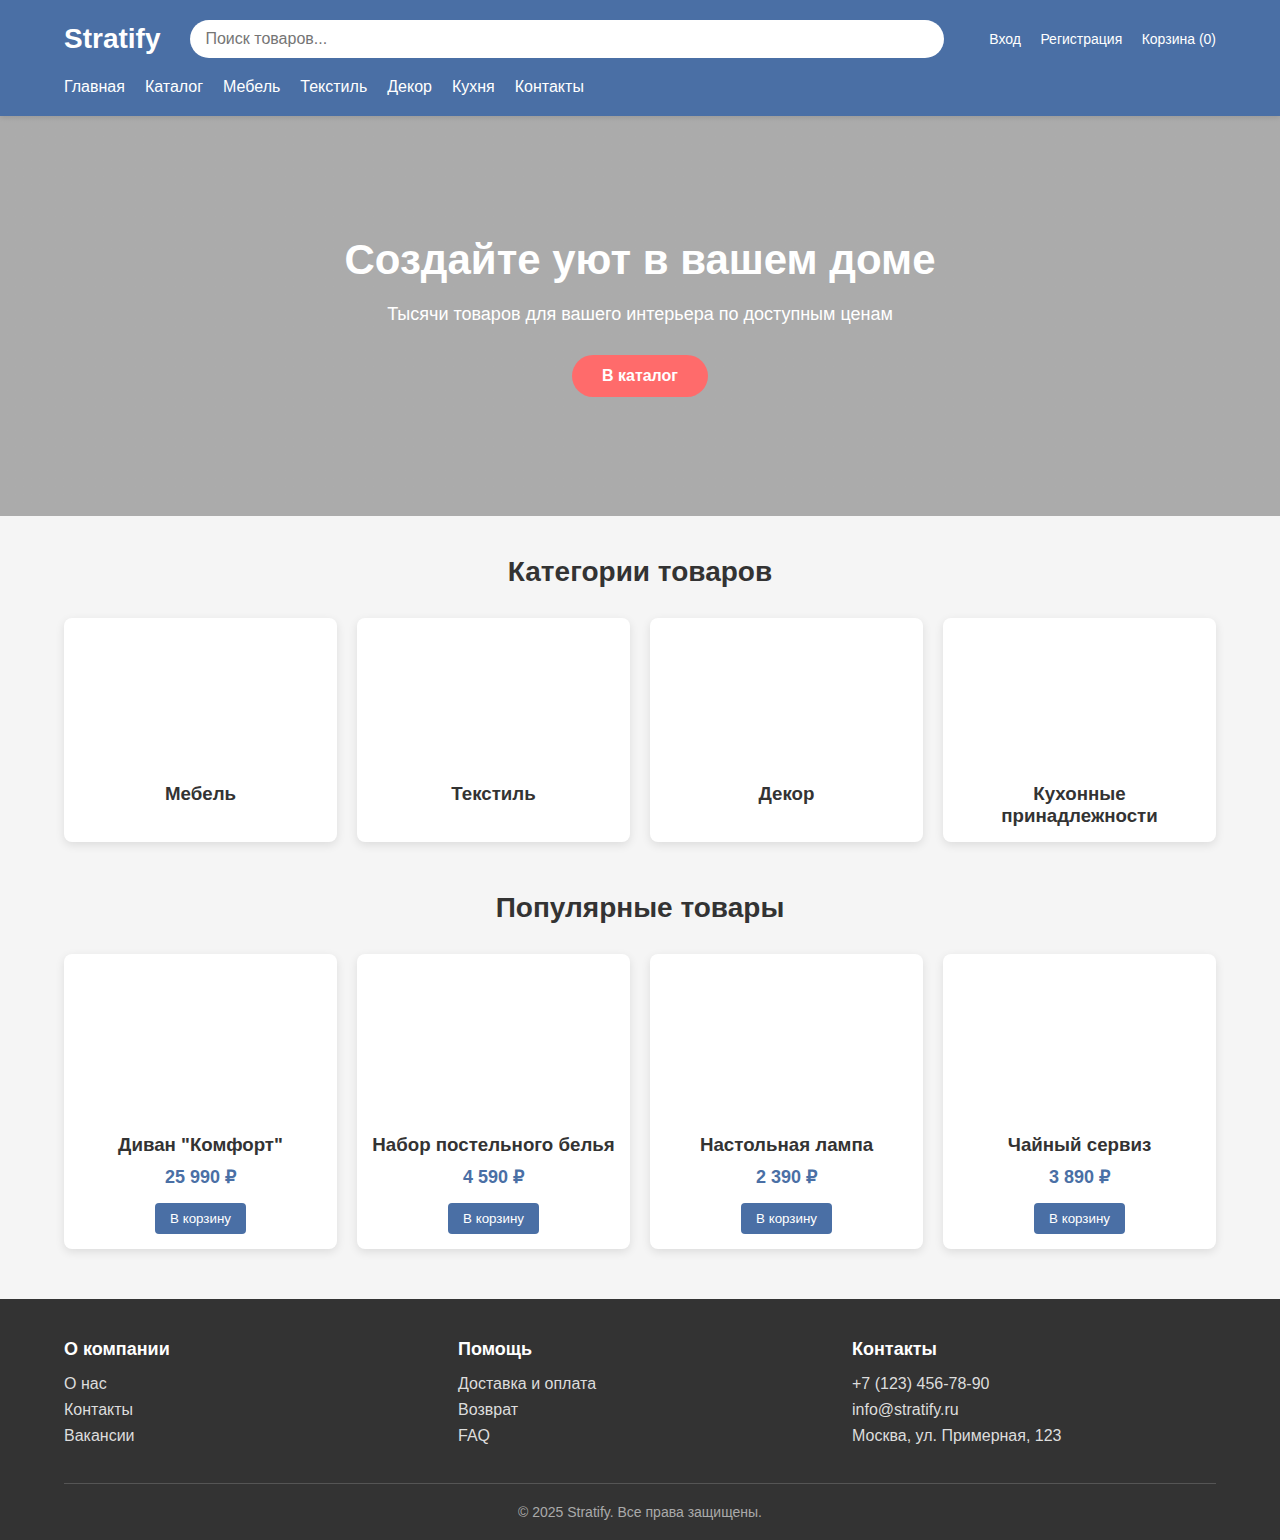
<file: home_storeht/index.html>
<!DOCTYPE html>
<html lang="ru">
<head>
    <meta charset="UTF-8">
    <meta name="viewport" content="width=device-width, initial-scale=1.0">
    <title>Stratify</title>
    <link rel="stylesheet" href="styles.css">
</head>
<body>
    <header>
        <div class="container">
            <div class="header-top">
                <div class="logo">Stratify</div>
                <div class="search">
                    <input type="text" placeholder="Поиск товаров...">
                </div>
                <div class="user-actions">
                    <a href="login.html">Вход</a>
                    <a href="register.html">Регистрация</a>
                    <a href="cart.html">Корзина (0)</a>
                </div>
            </div>
            <nav>
                <ul>
                    <li><a href="index.html" class="nav">Главная</a></li>
                    <li><a href="catalog.html" class="nav">Каталог</a></li>
                    <li><a href="furniture.html " class="nav">Мебель</a></li>
                    <li><a href="textile.html" class="nav">Текстиль</a></li>
                    <li><a href="decor.html" class="nav">Декор</a></li>
                    <li><a href="kitchen.html" class="nav">Кухня</a></li>
                    <li><a href="contacts.html" class="nav">Контакты</a></li>
                </ul>
            </nav>
        </div>
    </header>

    <section class="hero">
        <div class="hero-content">
            <h1>Создайте уют в вашем доме</h1>
            <p>Тысячи товаров для вашего интерьера по доступным ценам</p>
            <a href="#" class="btn">В каталог</a>
        </div>
    </section>

    <div class="container">
        <section class="categories">
            <h2 class="section-title">Категории товаров</h2>
            <div class="category-grid">
                <div class="category-card">
                    <div class="category-img" style="background-image: url('https://via.placeholder.com/300x200');"></div>
                    <h3>Мебель</h3>
                </div>
                <div class="category-card">
                    <div class="category-img" style="background-image: url('https://via.placeholder.com/300x200');"></div>
                    <h3>Текстиль</h3>
                </div>
                <div class="category-card">
                    <div class="category-img" style="background-image: url('https://via.placeholder.com/300x200');"></div>
                    <h3>Декор</h3>
                </div>
                <div class="category-card">
                    <div class="category-img" style="background-image: url('https://via.placeholder.com/300x200');"></div>
                    <h3>Кухонные принадлежности</h3>
                </div>
            </div>
        </section>

        <section class="popular">
            <h2 class="section-title">Популярные товары</h2>
            <div class="product-grid">
                <div class="product-card">
                    <div class="product-img" style="background-image: url('https://via.placeholder.com/250x250');"></div>
                    <h3>Диван "Комфорт"</h3>
                    <p class="price">25 990 ₽</p>
                    <button class="add-to-cart">В корзину</button>
                </div>
                <div class="product-card">
                    <div class="product-img" style="background-image: url('https://via.placeholder.com/250x250');"></div>
                    <h3>Набор постельного белья</h3>
                    <p class="price">4 590 ₽</p>
                    <button class="add-to-cart">В корзину</button>
                </div>
                <div class="product-card">
                    <div class="product-img" style="background-image: url('https://via.placeholder.com/250x250');"></div>
                    <h3>Настольная лампа</h3>
                    <p class="price">2 390 ₽</p>
                    <button class="add-to-cart">В корзину</button>
                </div>
                <div class="product-card">
                    <div class="product-img" style="background-image: url('https://via.placeholder.com/250x250');"></div>
                    <h3>Чайный сервиз</h3>
                    <p class="price">3 890 ₽</p>
                    <button class="add-to-cart">В корзину</button>
                </div>
            </div>
        </section>
    </div>

    <footer>
        <div class="container">
            <div class="footer-content">
                <div class="footer-section">
                    <h4>О компании</h4>
                    <ul>
                        <li><a href="#">О нас</a></li>
                        <li><a href="#">Контакты</a></li>
                        <li><a href="#">Вакансии</a></li>
                    </ul>
                </div>
                <div class="footer-section">
                    <h4>Помощь</h4>
                    <ul>
                        <li><a href="#">Доставка и оплата</a></li>
                        <li><a href="#">Возврат</a></li>
                        <li><a href="#">FAQ</a></li>
                    </ul>
                </div>
                <div class="footer-section">
                    <h4>Контакты</h4>
                    <p>+7 (123) 456-78-90</p>
                    <p>info@stratify.ru</p>
                    <p>Москва, ул. Примерная, 123</p>
                </div>
            </div>
            <div class="copyright">
                <p>&copy; 2025 Stratify. Все права защищены.</p>
            </div>
        </div>
    </footer>
</body>
</html>
</file>
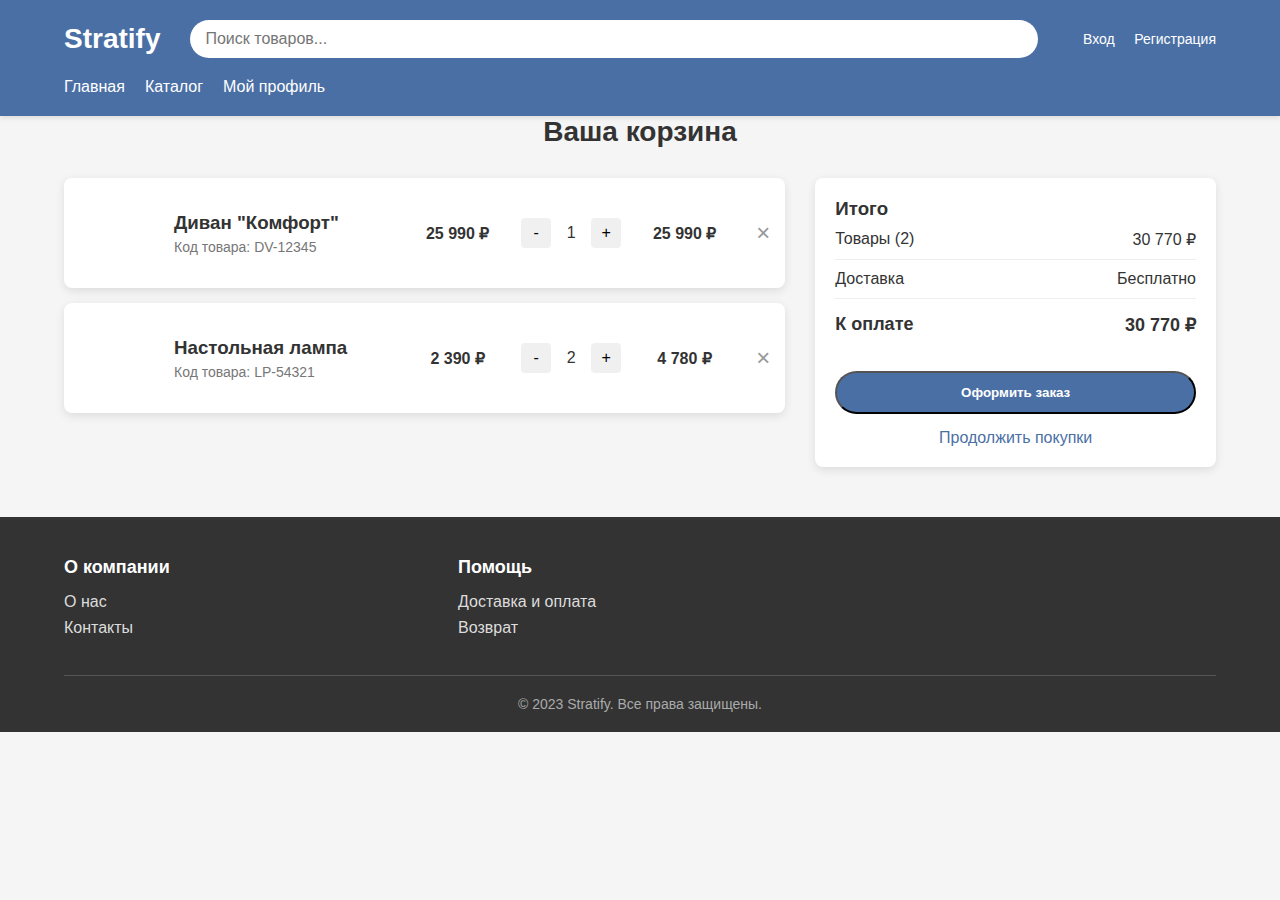
<file: home_storeht/cart.html>
<!DOCTYPE html>
<html lang="ru">
<head>
    <meta charset="UTF-8">
    <meta name="viewport" content="width=device-width, initial-scale=1.0">
    <title>Корзина | Stratify</title>
    <link rel="stylesheet" href="styles.css">
</head>
<body>
    <header>
        <div class="container">
            <div class="header-top">
                <div class="logo">Stratify</div>
                <div class="search">
                    <input type="text" placeholder="Поиск товаров...">
                </div>
                <div class="user-actions">
                    <a href="login.html">Вход</a>
                    <a href="register.html">Регистрация</a>
                </div>
            </div>
            <nav>
                <ul>
                    <li><a href="index.html">Главная</a></li>
                    <li><a href="#">Каталог</a></li>
                    <li><a href="#">Мой профиль</a></li>
                </ul>
            </nav>
        </div>
    </header>

    <main class="container">
        <h1 class="section-title">Ваша корзина</h1>
        
        <div class="cart-container">
            <div class="cart-items">
                <div class="cart-item">
                    <div class="item-img" style="background-image: url('https://via.placeholder.com/100');"></div>
                    <div class="item-info">
                        <h3>Диван "Комфорт"</h3>
                        <p>Код товара: DV-12345</p>
                    </div>
                    <div class="item-price">25 990 ₽</div>
                    <div class="item-quantity">
                        <button class="quantity-btn">-</button>
                        <span>1</span>
                        <button class="quantity-btn">+</button>
                    </div>
                    <div class="item-total">25 990 ₽</div>
                    <button class="item-remove">&times;</button>
                </div>
                
                <div class="cart-item">
                    <div class="item-img" style="background-image: url('https://via.placeholder.com/100');"></div>
                    <div class="item-info">
                        <h3>Настольная лампа</h3>
                        <p>Код товара: LP-54321</p>
                    </div>
                    <div class="item-price">2 390 ₽</div>
                    <div class="item-quantity">
                        <button class="quantity-btn">-</button>
                        <span>2</span>
                        <button class="quantity-btn">+</button>
                    </div>
                    <div class="item-total">4 780 ₽</div>
                    <button class="item-remove">&times;</button>
                </div>
            </div>
            
            <div class="cart-summary">
                <h3>Итого</h3>
                <div class="summary-row">
                    <span>Товары (2)</span>
                    <span>30 770 ₽</span>
                </div>
                <div class="summary-row">
                    <span>Доставка</span>
                    <span>Бесплатно</span>
                </div>
                <div class="summary-total">
                    <span>К оплате</span>
                    <span>30 770 ₽</span>
                </div>
                <button class="btn btn-checkout">Оформить заказ</button>
                <a href="index.html" class="continue-shopping">Продолжить покупки</a>
            </div>
        </div>
    </main>

    <footer>
        <div class="container">
            <div class="footer-content">
                <div class="footer-section">
                    <h4>О компании</h4>
                    <ul>
                        <li><a href="#">О нас</a></li>
                        <li><a href="#">Контакты</a></li>
                    </ul>
                </div>
                <div class="footer-section">
                    <h4>Помощь</h4>
                    <ul>
                        <li><a href="#">Доставка и оплата</a></li>
                        <li><a href="#">Возврат</a></li>
                    </ul>
                </div>
            </div>
            <div class="copyright">
                <p>&copy; 2023 Stratify. Все права защищены.</p>
            </div>
        </div>
    </footer>
</body>
</html>
</file>
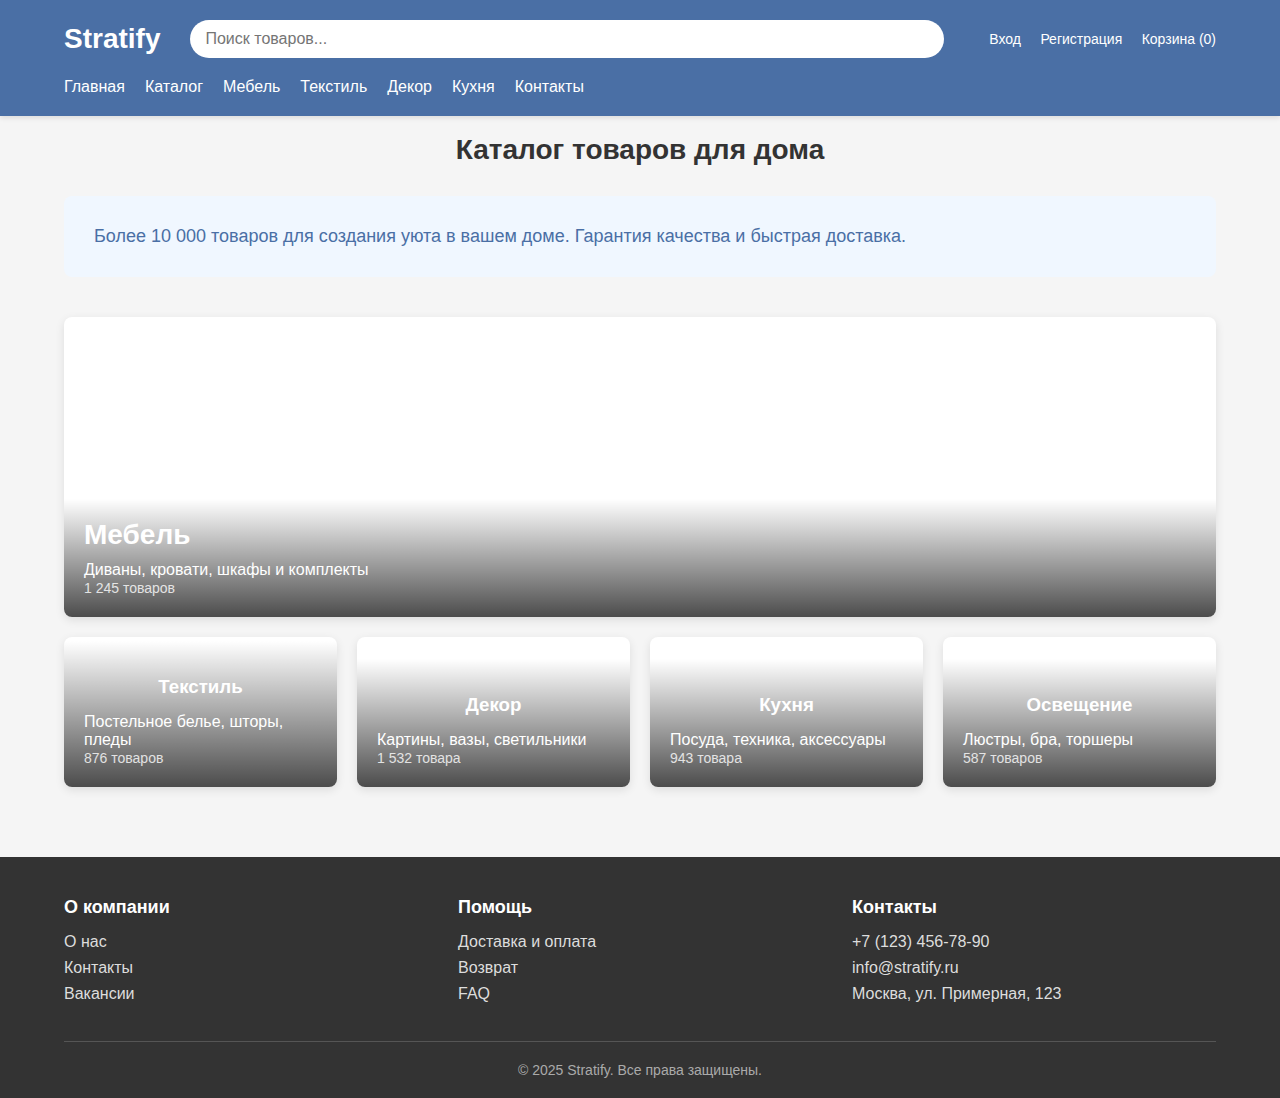
<file: home_storeht/catalog.html>
<!DOCTYPE html>
<html lang="ru">
<head>
    <meta charset="UTF-8">
    <meta name="viewport" content="width=device-width, initial-scale=1.0">
    <title>Каталог товаров для дома | Stratify</title>
    <link rel="stylesheet" href="styles.css">
</head>
<body>
        <header>
            <div class="container">
                <div class="header-top">
                    <div class="logo">Stratify</div>
                    <div class="search">
                        <input type="text" placeholder="Поиск товаров...">
                    </div>
                    <div class="user-actions">
                        <a href="login.html">Вход</a>
                        <a href="register.html">Регистрация</a>
                        <a href="cart.html">Корзина (0)</a>
                    </div>
                </div>
                <nav>
                    <ul>
                        <li><a href="index.html" class="nav">Главная</a></li>
                        <li><a href="catalog.html" class="nav">Каталог</a></li>
                        <li><a href="furniture.html " class="nav">Мебель</a></li>
                        <li><a href="textile.html" class="nav">Текстиль</a></li>
                        <li><a href="decor.html" class="nav">Декор</a></li>
                        <li><a href="kitchen.html" class="nav">Кухня</a></li>
                        <li><a href="contacts.html" class="nav">Контакты</a></li>
                    </ul>
                </nav>
            </div>
        </header>

    <main class="container"><br>
        <h1 class="section-title">Каталог товаров для дома</h1>
        
        <div class="catalog-hero">
            <div class="hero-text">
                <p>Более 10 000 товаров для создания уюта в вашем доме. 
                Гарантия качества и быстрая доставка.</p>
            </div>
        </div>

        <div class="category-showcase">
            <div class="category-card big">
                <a href="furniture.html">
                    <div class="category-content">
                        <h2>Мебель</h2>
                        <p>Диваны, кровати, шкафы и комплекты</p>
                        <span class="product-count">1 245 товаров</span>
                    </div>
                    <div class="category-img" style="background-image: url('https://images.unsplash.com/photo-1555041469-a586c61ea9bc')"></div>
                </a>
            </div>
            
            <div class="category-row">
                <div class="category-card">
                    <a href="textile.html">
                        <div class="category-content">
                            <h3>Текстиль</h3>
                            <p>Постельное белье, шторы, пледы</p>
                            <span class="product-count">876 товаров</span>
                        </div>
                        <div class="category-img" style="background-image: url('https://images.unsplash.com/photo-1616486338812-3dadae4b4ace')"></div>
                    </a>
                </div>
                
                <div class="category-card">
                    <a href="decor.html">
                        <div class="category-content">
                            <h3>Декор</h3>
                            <p>Картины, вазы, светильники</p>
                            <span class="product-count">1 532 товара</span>
                        </div>
                        <div class="category-img" style="background-image: url('https://images.unsplash.com/photo-1600607687920-4e2a09cf159d')"></div>
                    </a>
                </div>
            </div>
            
            <div class="category-row">
                <div class="category-card">
                    <a href="kitchen.html">
                        <div class="category-content">
                            <h3>Кухня</h3>
                            <p>Посуда, техника, аксессуары</p>
                            <span class="product-count">943 товара</span>
                        </div>
                        <div class="category-img" style="background-image: url('https://images.unsplash.com/photo-1600585152220-90363fe7e115')"></div>
                    </a>
                </div>
                
                <div class="category-card">
                    <a href="#">
                        <div class="category-content">
                            <h3>Освещение</h3>
                            <p>Люстры, бра, торшеры</p>
                            <span class="product-count">587 товаров</span>
                        </div>
                        <div class="category-img" style="background-image: url('https://images.unsplash.com/photo-1513519245088-0e12902e5a38')"></div>
                    </a>
                </div>
            </div>
        </div>
        
        <!-- <div class="special-offers">
            <h2 class="section-title">Специальные предложения</h2>
            <div class="product-grid">
                3-4 товара со скидкой -->
            <!-- </div>
        </div>  -->
    </main>

    <footer>
        <div class="container">
            <div class="footer-content">
                <div class="footer-section">
                    <h4>О компании</h4>
                    <ul>
                        <li><a href="#">О нас</a></li>
                        <li><a href="#">Контакты</a></li>
                        <li><a href="#">Вакансии</a></li>
                    </ul>
                </div>
                <div class="footer-section">
                    <h4>Помощь</h4>
                    <ul>
                        <li><a href="#">Доставка и оплата</a></li>
                        <li><a href="#">Возврат</a></li>
                        <li><a href="#">FAQ</a></li>
                    </ul>
                </div>
                <div class="footer-section">
                    <h4>Контакты</h4>
                    <p>+7 (123) 456-78-90</p>
                    <p>info@stratify.ru</p>
                    <p>Москва, ул. Примерная, 123</p>
                </div>
            </div>
            <div class="copyright">
                <p>&copy; 2025 Stratify. Все права защищены.</p>
            </div>
        </div>
    </footer>
</body>
</html>
</file>
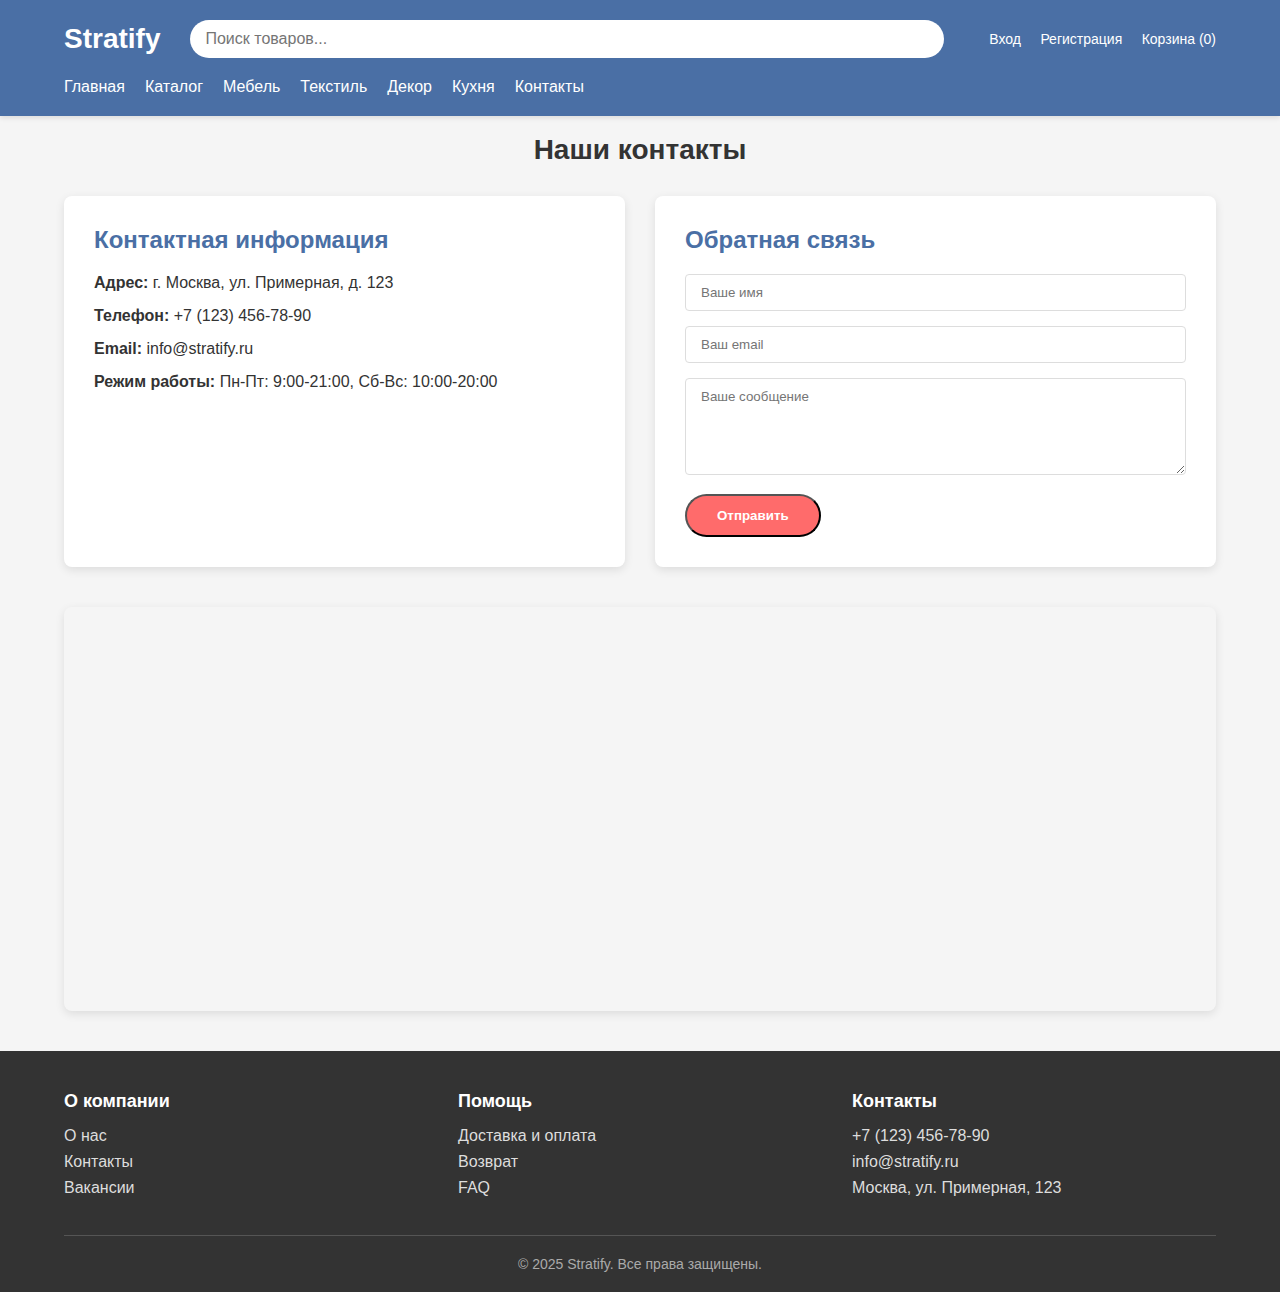
<file: home_storeht/contacts.html>
<!DOCTYPE html>
<html lang="ru">
<head>
    <meta charset="UTF-8">
    <meta name="viewport" content="width=device-width, initial-scale=1.0">
    <title>Контакты | Stratify</title>
    <link rel="stylesheet" href="styles.css">
</head>
<body>
    <header>
        <div class="container">
            <div class="header-top">
                <div class="logo">Stratify</div>
                <div class="search">
                    <input type="text" placeholder="Поиск товаров...">
                </div>
                <div class="user-actions">
                    <a href="login.html">Вход</a>
                    <a href="register.html">Регистрация</a>
                    <a href="cart.html">Корзина (0)</a>
                </div>
            </div>
            <nav>
                <ul>
                    <li><a href="index.html" class="nav">Главная</a></li>
                    <li><a href="catalog.html" class="nav">Каталог</a></li>
                    <li><a href="furniture.html " class="nav">Мебель</a></li>
                    <li><a href="textile.html" class="nav">Текстиль</a></li>
                    <li><a href="decor.html" class="nav">Декор</a></li>
                    <li><a href="kitchen.html" class="nav">Кухня</a></li>
                    <li><a href="contacts.html" class="nav">Контакты</a></li>
                </ul>
            </nav>
        </div>
    </header>

    <main class="container"><br>
        <h1 class="section-title">Наши контакты</h1>
        
        <div class="contacts-container">
            <div class="contact-info">
                <h2>Контактная информация</h2>
                <p><strong>Адрес:</strong> г. Москва, ул. Примерная, д. 123</p>
                <p><strong>Телефон:</strong> +7 (123) 456-78-90</p>
                <p><strong>Email:</strong> info@stratify.ru</p>
                <p><strong>Режим работы:</strong> Пн-Пт: 9:00-21:00, Сб-Вс: 10:00-20:00</p>
            </div>
            
            <div class="contact-form">
                <h2>Обратная связь</h2>
                <form>
                    <div class="form-group">
                        <input type="text" placeholder="Ваше имя" required>
                    </div>
                    <div class="form-group">
                        <input type="email" placeholder="Ваш email" required>
                    </div>
                    <div class="form-group">
                        <textarea placeholder="Ваше сообщение" rows="5" required></textarea>
                    </div>
                    <button type="submit" class="btn">Отправить</button>
                </form>
            </div>
        </div>
        
        <div class="map">
            <iframe src="https://yandex.ru/map-widget/v1/?um=constructor%3A1a2b3c4d5e6f7g8h9i0j&amp;source=constructor" width="100%" height="400" frameborder="0"></iframe>
        </div>
    </main>

    <footer>
        <div class="container">
            <div class="footer-content">
                <div class="footer-section">
                    <h4>О компании</h4>
                    <ul>
                        <li><a href="#">О нас</a></li>
                        <li><a href="#">Контакты</a></li>
                        <li><a href="#">Вакансии</a></li>
                    </ul>
                </div>
                <div class="footer-section">
                    <h4>Помощь</h4>
                    <ul>
                        <li><a href="#">Доставка и оплата</a></li>
                        <li><a href="#">Возврат</a></li>
                        <li><a href="#">FAQ</a></li>
                    </ul>
                </div>
                <div class="footer-section">
                    <h4>Контакты</h4>
                    <p>+7 (123) 456-78-90</p>
                    <p>info@stratify.ru</p>
                    <p>Москва, ул. Примерная, 123</p>
                </div>
            </div>
            <div class="copyright">
                <p>&copy; 2025 Stratify. Все права защищены.</p>
            </div>
        </div>
    </footer>
</body>
</html>
</file>
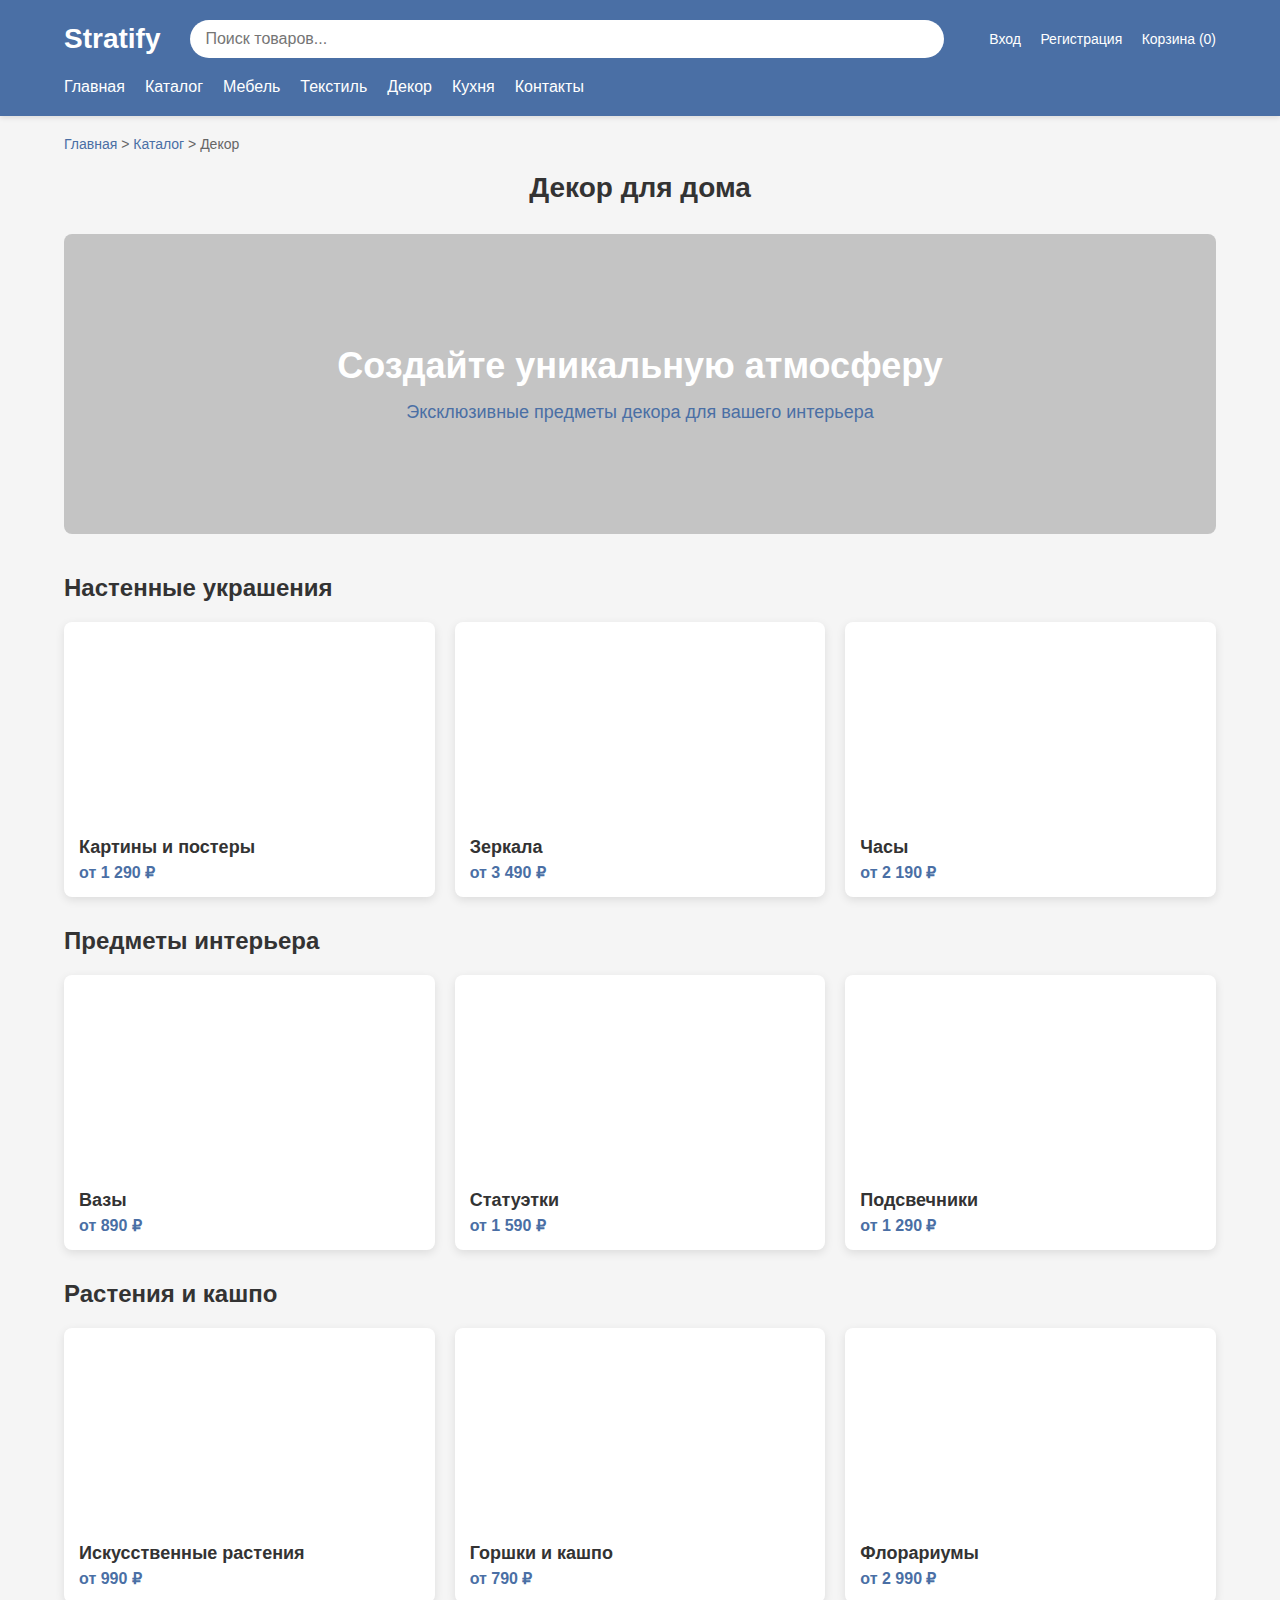
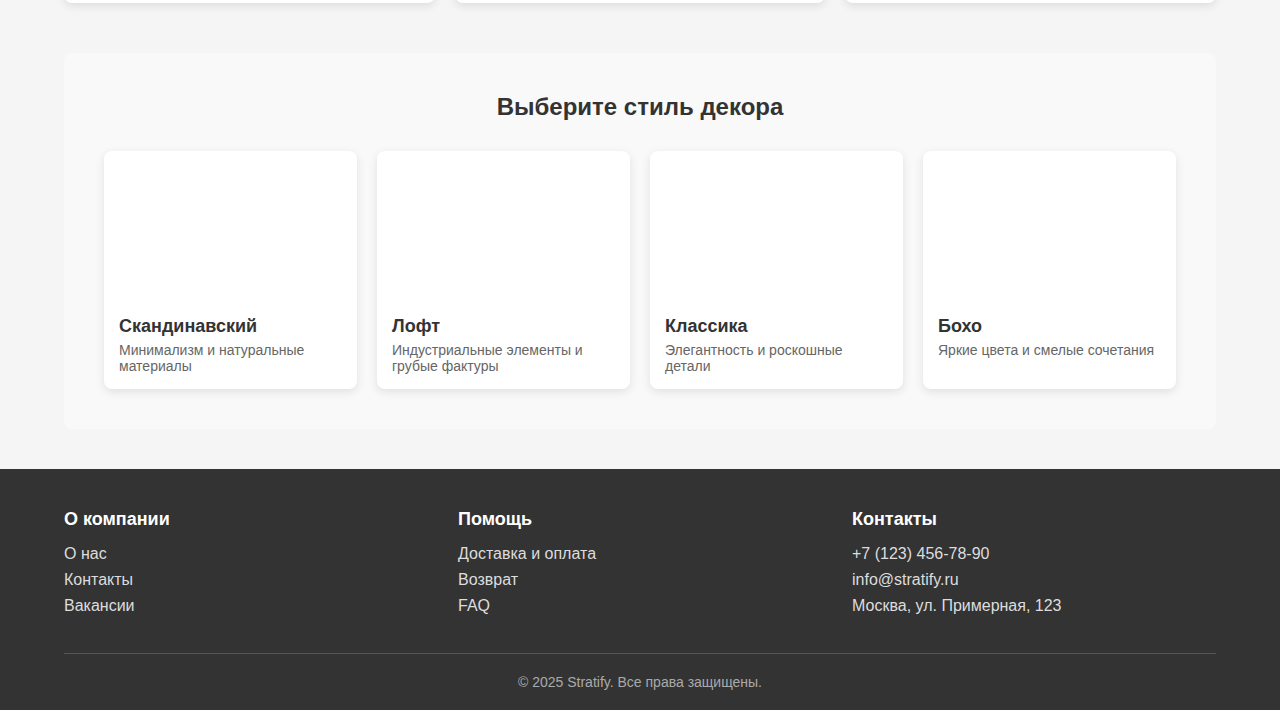
<file: home_storeht/decor.html>
<!DOCTYPE html>
<html lang="ru">
<head>
    <meta charset="UTF-8">
    <meta name="viewport" content="width=device-width, initial-scale=1.0">
    <title>Декор для дома | Stratify</title>
    <link rel="stylesheet" href="styles.css">
</head>
<body>
    <header>
        <div class="container">
            <div class="header-top">
                <div class="logo">Stratify</div>
                <div class="search">
                    <input type="text" placeholder="Поиск товаров...">
                </div>
                <div class="user-actions">
                    <a href="login.html">Вход</a>
                    <a href="register.html">Регистрация</a>
                    <a href="cart.html">Корзина (0)</a>
                </div>
            </div>
            <nav>
                <ul>
                    <li><a href="index.html" class="nav">Главная</a></li>
                    <li><a href="catalog.html" class="nav">Каталог</a></li>
                    <li><a href="furniture.html " class="nav">Мебель</a></li>
                    <li><a href="textile.html" class="nav">Текстиль</a></li>
                    <li><a href="decor.html" class="nav">Декор</a></li>
                    <li><a href="kitchen.html" class="nav">Кухня</a></li>
                    <li><a href="contacts.html" class="nav">Контакты</a></li>
                </ul>
            </nav>
        </div>
    </header>

    <main class="container">
        <div class="breadcrumbs">
            <a href="index.html">Главная</a> > <a href="catalog.html">Каталог</a> > <span>Декор</span>
        </div>
        
        <h1 class="section-title">Декор для дома</h1>
        
        <div class="decor-hero">
            <div class="hero-text">
                <h2>Создайте уникальную атмосферу</h2>
                <p>Эксклюзивные предметы декора для вашего интерьера</p>
            </div>
        </div>
        
        <div class="decor-categories">
            <div class="decor-category">
                <h3>Настенные украшения</h3>
                <div class="decor-items">
                    <div class="decor-item">
                        <div class="item-img"></div>
                        <h4>Картины и постеры</h4>
                        <p>от 1 290 ₽</p>
                    </div>
                    <div class="decor-item">
                        <div class="item-img"></div>
                        <h4>Зеркала</h4>
                        <p>от 3 490 ₽</p>
                    </div>
                    <div class="decor-item">
                        <div class="item-img"></div>
                        <h4>Часы</h4>
                        <p>от 2 190 ₽</p>
                    </div>
                </div>
            </div>
            
            <div class="decor-category">
                <h3>Предметы интерьера</h3>
                <div class="decor-items">
                    <div class="decor-item">
                        <div class="item-img"></div>
                        <h4>Вазы</h4>
                        <p>от 890 ₽</p>
                    </div>
                    <div class="decor-item">
                        <div class="item-img"></div>
                        <h4>Статуэтки</h4>
                        <p>от 1 590 ₽</p>
                    </div>
                    <div class="decor-item">
                        <div class="item-img"></div>
                        <h4>Подсвечники</h4>
                        <p>от 1 290 ₽</p>
                    </div>
                </div>
            </div>
            
            <div class="decor-category">
                <h3>Растения и кашпо</h3>
                <div class="decor-items">
                    <div class="decor-item">
                        <div class="item-img"></div>
                        <h4>Искусственные растения</h4>
                        <p>от 990 ₽</p>
                    </div>
                    <div class="decor-item">
                        <div class="item-img"></div>
                        <h4>Горшки и кашпо</h4>
                        <p>от 790 ₽</p>
                    </div>
                    <div class="decor-item">
                        <div class="item-img"></div>
                        <h4>Флорариумы</h4>
                        <p>от 2 990 ₽</p>
                    </div>
                </div>
            </div>
        </div>
        
        <div class="style-guide">
            <h2>Выберите стиль декора</h2>
            <div class="styles-grid">
                <div class="style-card">
                    <div class="style-img" style="background-image: url('https://images.unsplash.com/photo-1556911220-bff31c812dba')"></div>
                    <h3>Скандинавский</h3>
                    <p>Минимализм и натуральные материалы</p>
                </div>
                <div class="style-card">
                    <div class="style-img" style="background-image: url('https://images.unsplash.com/photo-1517705008128-361805f42e86')"></div>
                    <h3>Лофт</h3>
                    <p>Индустриальные элементы и грубые фактуры</p>
                </div>
                <div class="style-card">
                    <div class="style-img" style="background-image: url('https://images.unsplash.com/photo-1616486338812-3dadae4b4ace')"></div>
                    <h3>Классика</h3>
                    <p>Элегантность и роскошные детали</p>
                </div>
                <div class="style-card">
                    <div class="style-img" style="background-image: url('https://images.unsplash.com/photo-1600121848594-d8644e57abab')"></div>
                    <h3>Бохо</h3>
                    <p>Яркие цвета и смелые сочетания</p>
                </div>
            </div>
        </div>
    </main>

    <footer>
        <div class="container">
            <div class="footer-content">
                <div class="footer-section">
                    <h4>О компании</h4>
                    <ul>
                        <li><a href="#">О нас</a></li>
                        <li><a href="#">Контакты</a></li>
                        <li><a href="#">Вакансии</a></li>
                    </ul>
                </div>
                <div class="footer-section">
                    <h4>Помощь</h4>
                    <ul>
                        <li><a href="#">Доставка и оплата</a></li>
                        <li><a href="#">Возврат</a></li>
                        <li><a href="#">FAQ</a></li>
                    </ul>
                </div>
                <div class="footer-section">
                    <h4>Контакты</h4>
                    <p>+7 (123) 456-78-90</p>
                    <p>info@stratify.ru</p>
                    <p>Москва, ул. Примерная, 123</p>
                </div>
            </div>
            <div class="copyright">
                <p>&copy; 2025 Stratify. Все права защищены.</p>
            </div>
        </div>
    </footer>
</body>
</html>
</file>
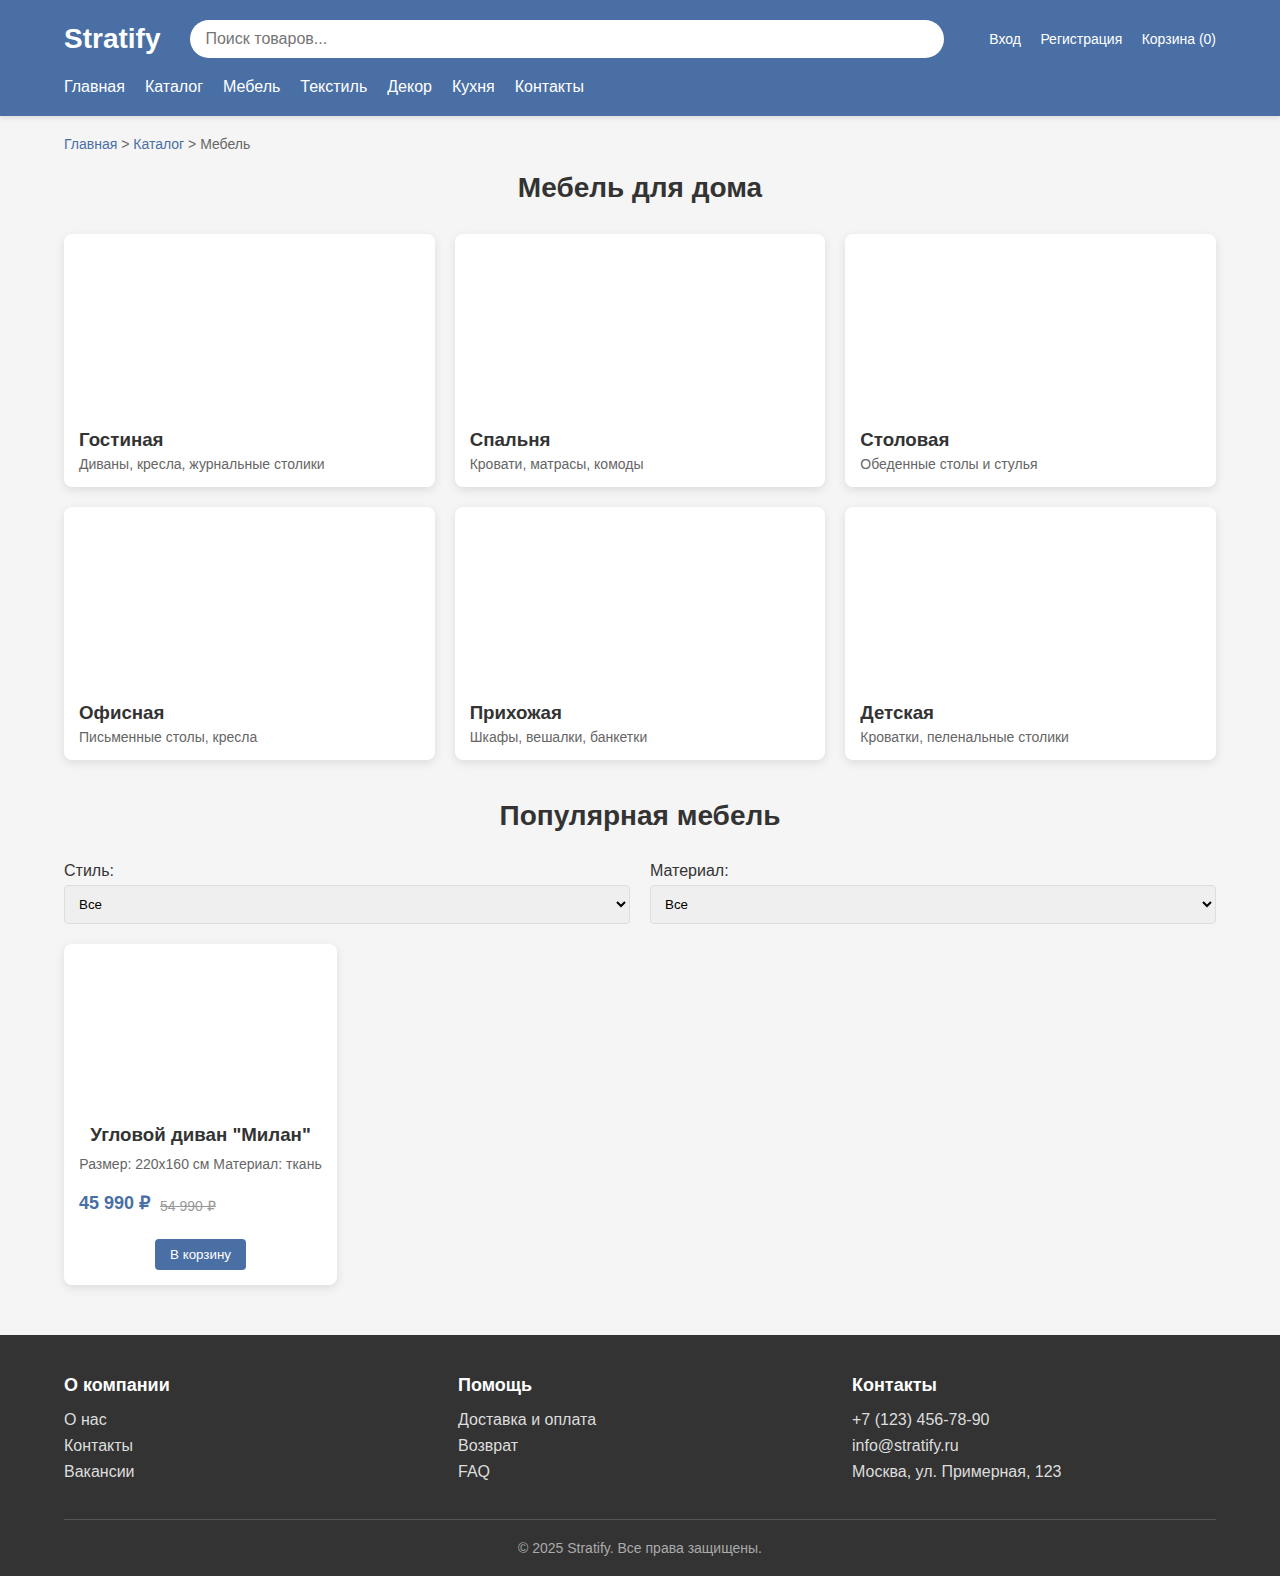
<file: home_storeht/furniture.html>
<!DOCTYPE html>
<html lang="ru">
<head>
    <meta charset="UTF-8">
    <meta name="viewport" content="width=device-width, initial-scale=1.0">
    <title>Мебель для дома | Stratify</title>
    <link rel="stylesheet" href="styles.css">
</head>
<body>
    <header>
        <div class="container">
            <div class="header-top">
                <div class="logo">Stratify</div>
                <div class="search">
                    <input type="text" placeholder="Поиск товаров...">
                </div>
                <div class="user-actions">
                    <a href="login.html">Вход</a>
                    <a href="register.html">Регистрация</a>
                    <a href="cart.html">Корзина (0)</a>
                </div>
            </div>
            <nav>
                <ul>
                    <li><a href="index.html" class="nav">Главная</a></li>
                    <li><a href="catalog.html" class="nav">Каталог</a></li>
                    <li><a href="furniture.html " class="nav">Мебель</a></li>
                    <li><a href="textile.html" class="nav">Текстиль</a></li>
                    <li><a href="decor.html" class="nav">Декор</a></li>
                    <li><a href="kitchen.html" class="nav">Кухня</a></li>
                    <li><a href="contacts.html" class="nav">Контакты</a></li>
                </ul>
            </nav>
        </div>
    </header>

    <main class="container">
        <div class="breadcrumbs">
            <a href="index.html">Главная</a> > <a href="catalog.html">Каталог</a> > <span>Мебель</span>
        </div>
        
        <h1 class="section-title">Мебель для дома</h1>
        
        <div class="subcategories-grid">
            <a href="#" class="subcategory-card">
                <div class="subcategory-img" style="background-image: url('https://images.unsplash.com/photo-1555041469-a586c61ea9bc')"></div>
                <h3>Гостиная</h3>
                <p>Диваны, кресла, журнальные столики</p>
            </a>
            
            <a href="#" class="subcategory-card">
                <div class="subcategory-img" style="background-image: url('https://images.unsplash.com/photo-1583847268964-b28dc8f51f92')"></div>
                <h3>Спальня</h3>
                <p>Кровати, матрасы, комоды</p>
            </a>
            
            <a href="#" class="subcategory-card">
                <div class="subcategory-img" style="background-image: url('https://images.unsplash.com/photo-1565538810643-b5bdb714032a')"></div>
                <h3>Столовая</h3>
                <p>Обеденные столы и стулья</p>
            </a>
            
            <a href="#" class="subcategory-card">
                <div class="subcategory-img" style="background-image: url('https://images.unsplash.com/photo-1592078615290-033ee584e267')"></div>
                <h3>Офисная</h3>
                <p>Письменные столы, кресла</p>
            </a>
            
            <a href="#" class="subcategory-card">
                <div class="subcategory-img" style="background-image: url('https://images.unsplash.com/photo-1586023492125-27b2c045efd7')"></div>
                <h3>Прихожая</h3>
                <p>Шкафы, вешалки, банкетки</p>
            </a>
            
            <a href="#" class="subcategory-card">
                <div class="subcategory-img" style="background-image: url('https://images.unsplash.com/photo-1600210492493-0946911123ea')"></div>
                <h3>Детская</h3>
                <p>Кроватки, пеленальные столики</p>
            </a>
        </div>
        
        <div class="popular-furniture">
            <h2 class="section-title">Популярная мебель</h2>
            
            <div class="filters">
                <div class="filter">
                    <label>Стиль:</label>
                    <select>
                        <option>Все</option>
                        <option>Скандинавский</option>
                        <option>Лофт</option>
                        <option>Классика</option>
                        <option>Модерн</option>
                    </select>
                </div>
                
                <div class="filter">
                    <label>Материал:</label>
                    <select>
                        <option>Все</option>
                        <option>Дерево</option>
                        <option>МДФ</option>
                        <option>Металл</option>
                        <option>Пластик</option>
                    </select>
                </div>
            </div>
            
            <div class="product-grid">
                <!-- Пример одного товара -->
                <div class="product-card">
                    <!-- <div class="product-badge">Хит продаж</div> -->
                    <div class="product-img" style="background-image: url('https://images.unsplash.com/photo-1555041469-a586c61ea9bc')"></div>
                    <h3>Угловой диван "Милан"</h3>
                    <div class="product-features">
                        <span>Размер: 220x160 см</span>
                        <span>Материал: ткань</span>
                    </div>
                    <div class="price-container">
                        <p class="price">45 990 ₽</p>
                        <p class="old-price">54 990 ₽</p>
                    </div>
                    <button class="add-to-cart">В корзину</button>
                </div>
                <!-- Еще 7-11 аналогичных товаров -->
            </div>
        </div>
        
        <!-- <div class="brands-section">
            <h3>Популярные бренды</h3>
            <div class="brands-grid">
                <img src="https://via.placeholder.com/150x80?text=IKEA" alt="IKEA">
                <img src="https://via.placeholder.com/150x80?text=Hoff" alt="Hoff">
                <img src="https://via.placeholder.com/150x80?text=Шатура" alt="Шатура">
                <img src="https://via.placeholder.com/150x80?text=Ангстрем" alt="Ангстрем">
            </div>
        </div> -->
    </main>

    <footer>
        <div class="container">
            <div class="footer-content">
                <div class="footer-section">
                    <h4>О компании</h4>
                    <ul>
                        <li><a href="#">О нас</a></li>
                        <li><a href="#">Контакты</a></li>
                        <li><a href="#">Вакансии</a></li>
                    </ul>
                </div>
                <div class="footer-section">
                    <h4>Помощь</h4>
                    <ul>
                        <li><a href="#">Доставка и оплата</a></li>
                        <li><a href="#">Возврат</a></li>
                        <li><a href="#">FAQ</a></li>
                    </ul>
                </div>
                <div class="footer-section">
                    <h4>Контакты</h4>
                    <p>+7 (123) 456-78-90</p>
                    <p>info@stratify.ru</p>
                    <p>Москва, ул. Примерная, 123</p>
                </div>
            </div>
            <div class="copyright">
                <p>&copy; 2025 Stratify. Все права защищены.</p>
            </div>
        </div>
    </footer>
</body>
</html>
</file>
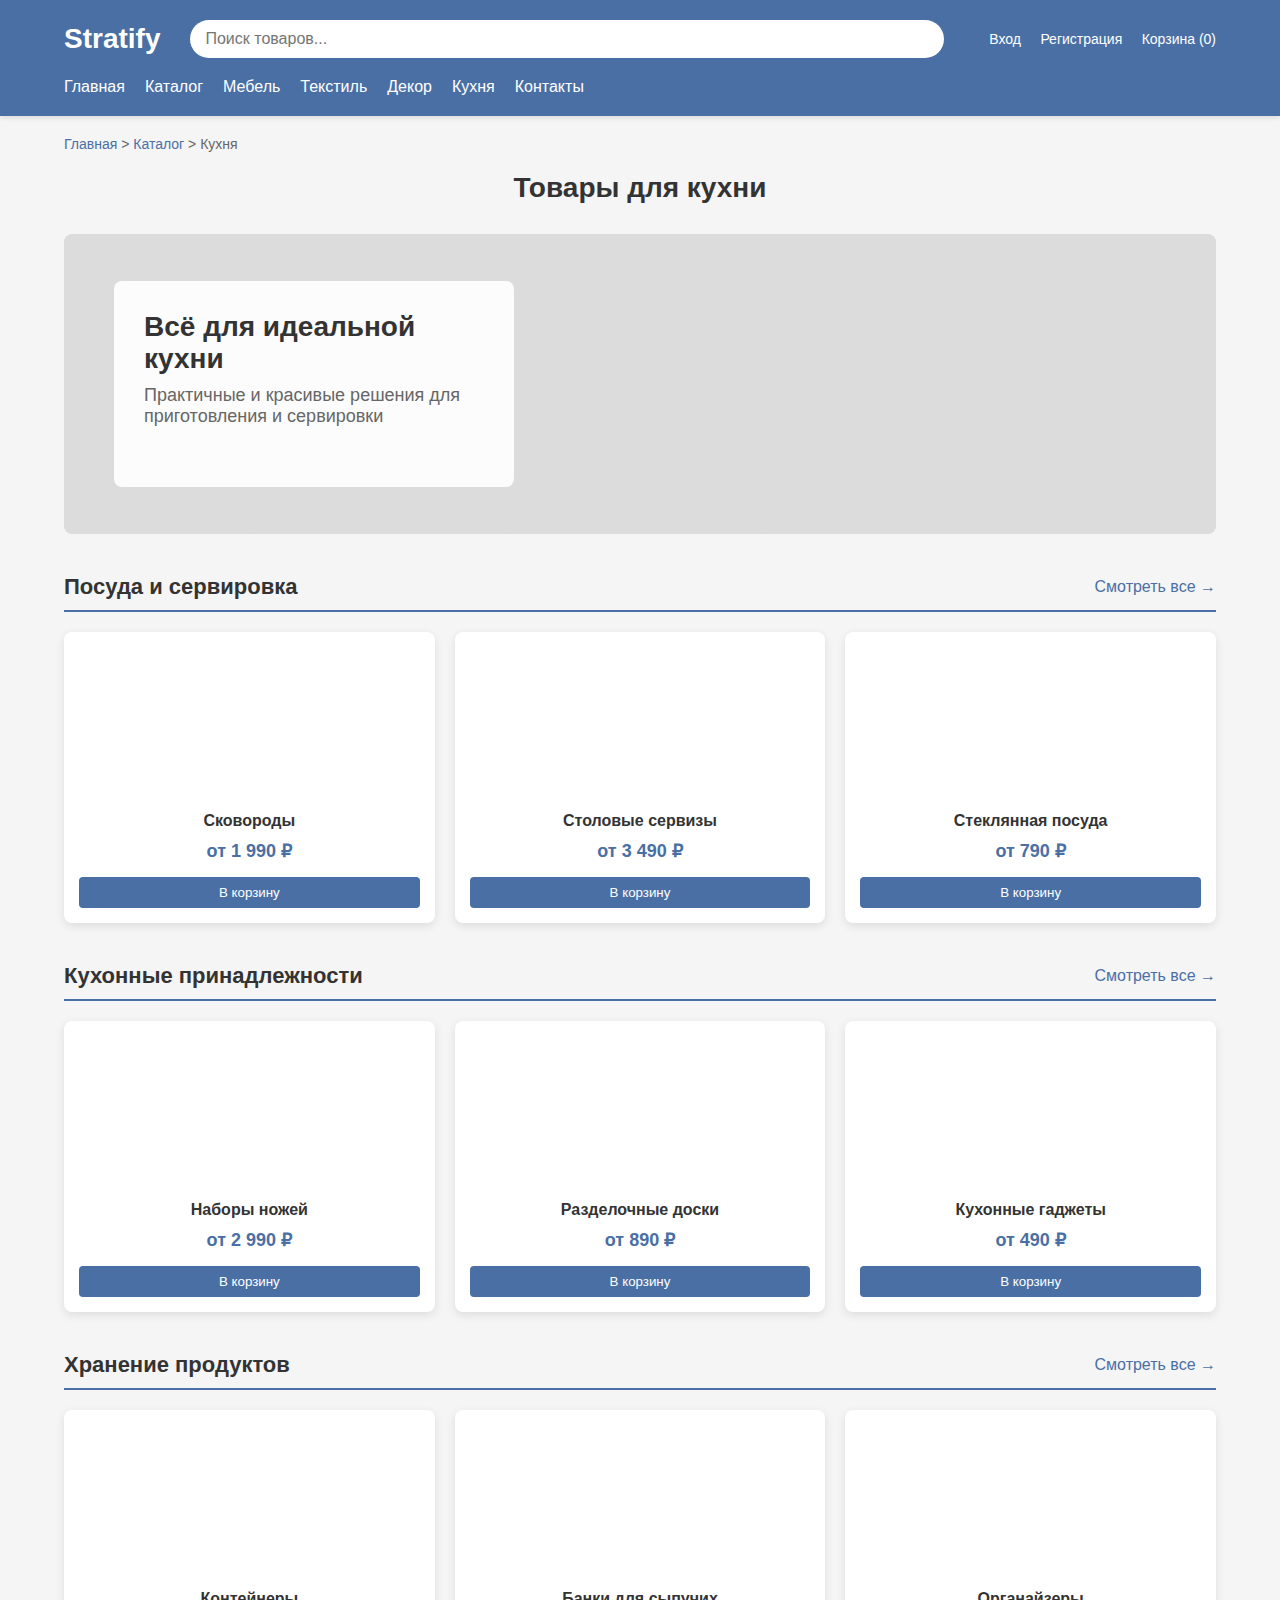
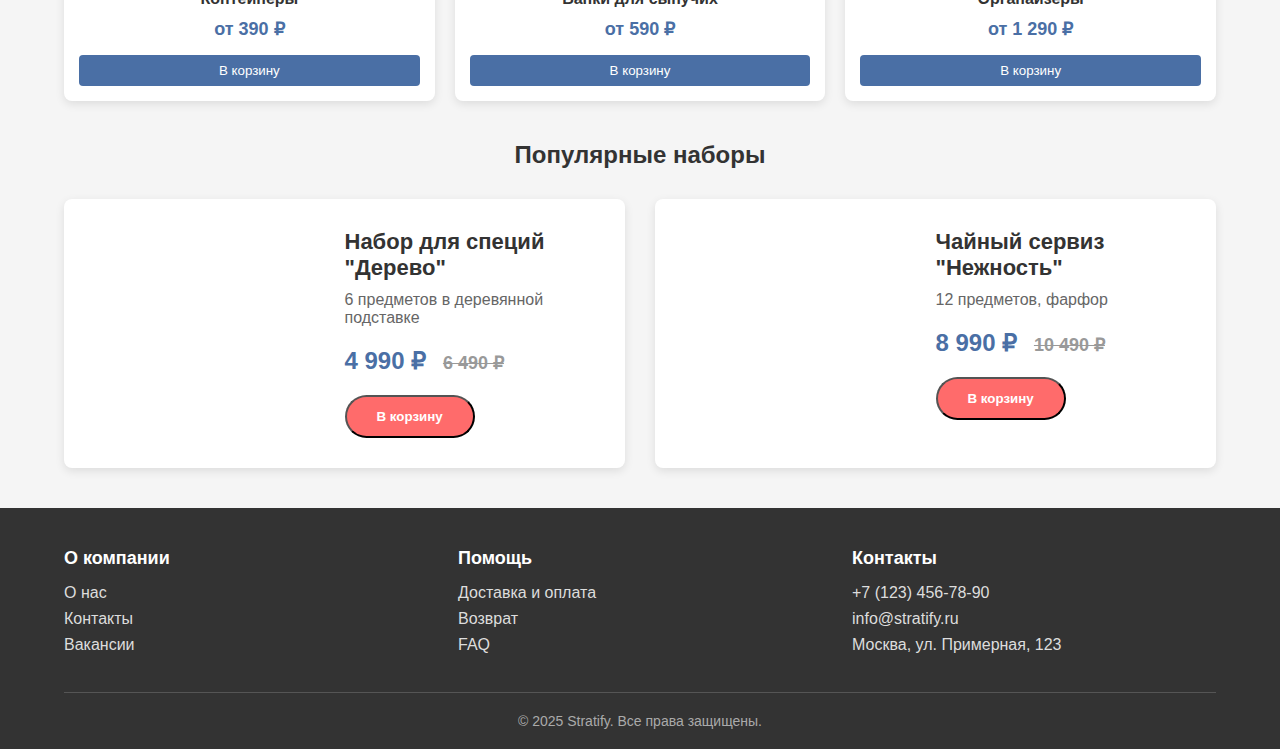
<file: home_storeht/kitchen.html>
<!DOCTYPE html>
<html lang="ru">
<head>
    <meta charset="UTF-8">
    <meta name="viewport" content="width=device-width, initial-scale=1.0">
    <title>Товары для кухни | Stratify</title>
    <link rel="stylesheet" href="styles.css">
</head>
<body>
    <header>
        <div class="container">
            <div class="header-top">
                <div class="logo">Stratify</div>
                <div class="search">
                    <input type="text" placeholder="Поиск товаров...">
                </div>
                <div class="user-actions">
                    <a href="login.html">Вход</a>
                    <a href="register.html">Регистрация</a>
                    <a href="cart.html">Корзина (0)</a>
                </div>
            </div>
            <nav>
                <ul>
                    <li><a href="index.html" class="nav">Главная</a></li>
                    <li><a href="catalog.html" class="nav">Каталог</a></li>
                    <li><a href="furniture.html " class="nav">Мебель</a></li>
                    <li><a href="textile.html" class="nav">Текстиль</a></li>
                    <li><a href="decor.html" class="nav">Декор</a></li>
                    <li><a href="kitchen.html" class="nav">Кухня</a></li>
                    <li><a href="contacts.html" class="nav">Контакты</a></li>
                </ul>
            </nav>
        </div>
    </header>

    <main class="container">
        <div class="breadcrumbs">
            <a href="index.html">Главная</a> > <a href="catalog.html">Каталог</a> > <span>Кухня</span>
        </div>
        
        <h1 class="section-title">Товары для кухни</h1>
        
        <div class="kitchen-hero">
            <div class="hero-content">
                <h2>Всё для идеальной кухни</h2>
                <p>Практичные и красивые решения для приготовления и сервировки</p>
            </div>
        </div>
        
        <div class="kitchen-categories">
            <div class="kitchen-category">
                <div class="category-header">
                    <h3>Посуда и сервировка</h3>
                    <a href="#" class="see-all">Смотреть все →</a>
                </div>
                <div class="products-grid">
                    <div class="product-card">
                        <div class="product-img"></div>
                        <h4>Сковороды</h4>
                        <p class="price">от 1 990 ₽</p>
                        <button class="btn-small">В корзину</button>
                    </div>
                    <div class="product-card">
                        <div class="product-img"></div>
                        <h4>Столовые сервизы</h4>
                        <p class="price">от 3 490 ₽</p>
                        <button class="btn-small">В корзину</button>
                    </div>
                    <div class="product-card">
                        <div class="product-img"></div>
                        <h4>Стеклянная посуда</h4>
                        <p class="price">от 790 ₽</p>
                        <button class="btn-small">В корзину</button>
                    </div>
                </div>
            </div>
            
            <div class="kitchen-category">
                <div class="category-header">
                    <h3>Кухонные принадлежности</h3>
                    <a href="#" class="see-all">Смотреть все →</a>
                </div>
                <div class="products-grid">
                    <div class="product-card">
                        <div class="product-img"></div>
                        <h4>Наборы ножей</h4>
                        <p class="price">от 2 990 ₽</p>
                        <button class="btn-small">В корзину</button>
                    </div>
                    <div class="product-card">
                        <div class="product-img"></div>
                        <h4>Разделочные доски</h4>
                        <p class="price">от 890 ₽</p>
                        <button class="btn-small">В корзину</button>
                    </div>
                    <div class="product-card">
                        <div class="product-img"></div>
                        <h4>Кухонные гаджеты</h4>
                        <p class="price">от 490 ₽</p>
                        <button class="btn-small">В корзину</button>
                    </div>
                </div>
            </div>
            
            <div class="kitchen-category">
                <div class="category-header">
                    <h3>Хранение продуктов</h3>
                    <a href="#" class="see-all">Смотреть все →</a>
                </div>
                <div class="products-grid">
                    <div class="product-card">
                        <div class="product-img"></div>
                        <h4>Контейнеры</h4>
                        <p class="price">от 390 ₽</p>
                        <button class="btn-small">В корзину</button>
                    </div>
                    <div class="product-card">
                        <div class="product-img"></div>
                        <h4>Банки для сыпучих</h4>
                        <p class="price">от 590 ₽</p>
                        <button class="btn-small">В корзину</button>
                    </div>
                    <div class="product-card">
                        <div class="product-img"></div>
                        <h4>Органайзеры</h4>
                        <p class="price">от 1 290 ₽</p>
                        <button class="btn-small">В корзину</button>
                    </div>
                </div>
            </div>
        </div>
        
        <div class="kitchen-sets">
            <h2>Популярные наборы</h2>
            <div class="sets-grid">
                <div class="set-card">
                    <div class="set-img"></div>
                    <div class="set-info">
                        <h3>Набор для специй "Дерево"</h3>
                        <p>6 предметов в деревянной подставке</p>
                        <div class="set-price">4 990 ₽ <span>6 490 ₽</span></div>
                        <button class="btn">В корзину</button>
                    </div>
                </div>
                <div class="set-card">
                    <div class="set-img"></div>
                    <div class="set-info">
                        <h3>Чайный сервиз "Нежность"</h3>
                        <p>12 предметов, фарфор</p>
                        <div class="set-price">8 990 ₽ <span>10 490 ₽</span></div>
                        <button class="btn">В корзину</button>
                    </div>
                </div>
            </div>
        </div>
    </main>

    <footer>
        <div class="container">
            <div class="footer-content">
                <div class="footer-section">
                    <h4>О компании</h4>
                    <ul>
                        <li><a href="#">О нас</a></li>
                        <li><a href="#">Контакты</a></li>
                        <li><a href="#">Вакансии</a></li>
                    </ul>
                </div>
                <div class="footer-section">
                    <h4>Помощь</h4>
                    <ul>
                        <li><a href="#">Доставка и оплата</a></li>
                        <li><a href="#">Возврат</a></li>
                        <li><a href="#">FAQ</a></li>
                    </ul>
                </div>
                <div class="footer-section">
                    <h4>Контакты</h4>
                    <p>+7 (123) 456-78-90</p>
                    <p>info@stratify.ru</p>
                    <p>Москва, ул. Примерная, 123</p>
                </div>
            </div>
            <div class="copyright">
                <p>&copy; 2025 Stratify. Все права защищены.</p>
            </div>
        </div>
    </footer>
</body>
</html>
</file>
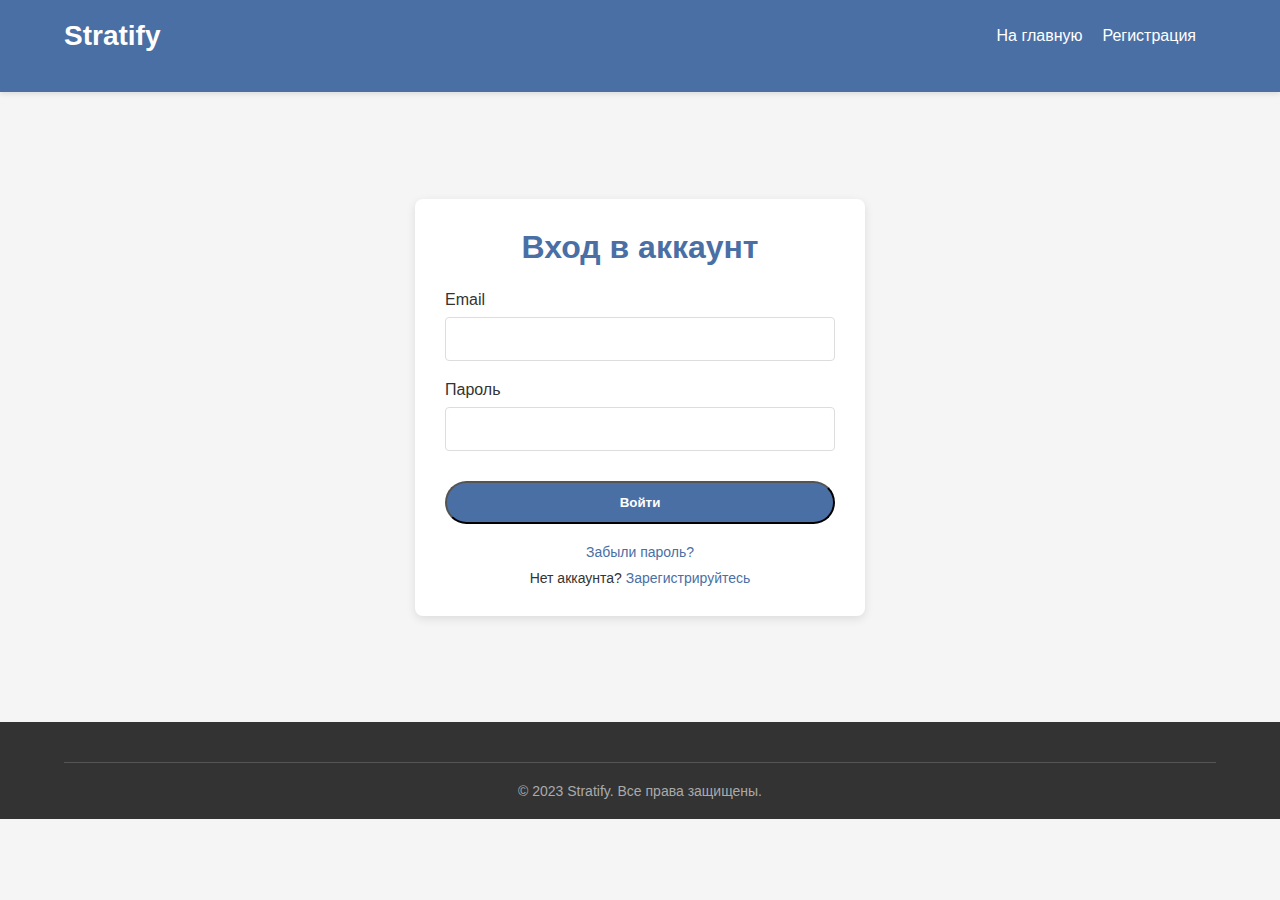
<file: home_storeht/login.html>
<!DOCTYPE html>
<html lang="ru">
<head>
    <meta charset="UTF-8">
    <meta name="viewport" content="width=device-width, initial-scale=1.0">
    <title>Вход | Stratify</title>
    <link rel="stylesheet" href="styles.css">
    <link rel="stylesheet" href="auth.css">
</head>
<body>
    <header>
        <div class="container">
            <div class="header-top">
                <div class="logo">Stratify</div>
                <nav>
                    <ul>
                        <li><a href="index.html">На главную</a></li>
                        <li><a href="register.html">Регистрация</a></li>
                    </ul>
                </nav>
            </div>
        </div>
    </header>

    <main class="auth-container">
        <div class="auth-form">
            <h1>Вход в аккаунт</h1>
            <form>
                <div class="form-group">
                    <label for="email">Email</label>
                    <input type="email" id="email" required>
                </div>
                <div class="form-group">
                    <label for="password">Пароль</label>
                    <input type="password" id="password" required>
                </div>
                <button type="submit" class="btn btn-auth">Войти</button>
                <div class="auth-links">
                    <a href="#">Забыли пароль?</a>
                    <span>Нет аккаунта? <a href="register.html">Зарегистрируйтесь</a></span>
                </div>
            </form>
        </div>
    </main>

    <footer>
        <div class="container">
            <div class="copyright">
                <p>&copy; 2023 Stratify. Все права защищены.</p>
            </div>
        </div>
    </footer>
</body>
</html>
</file>
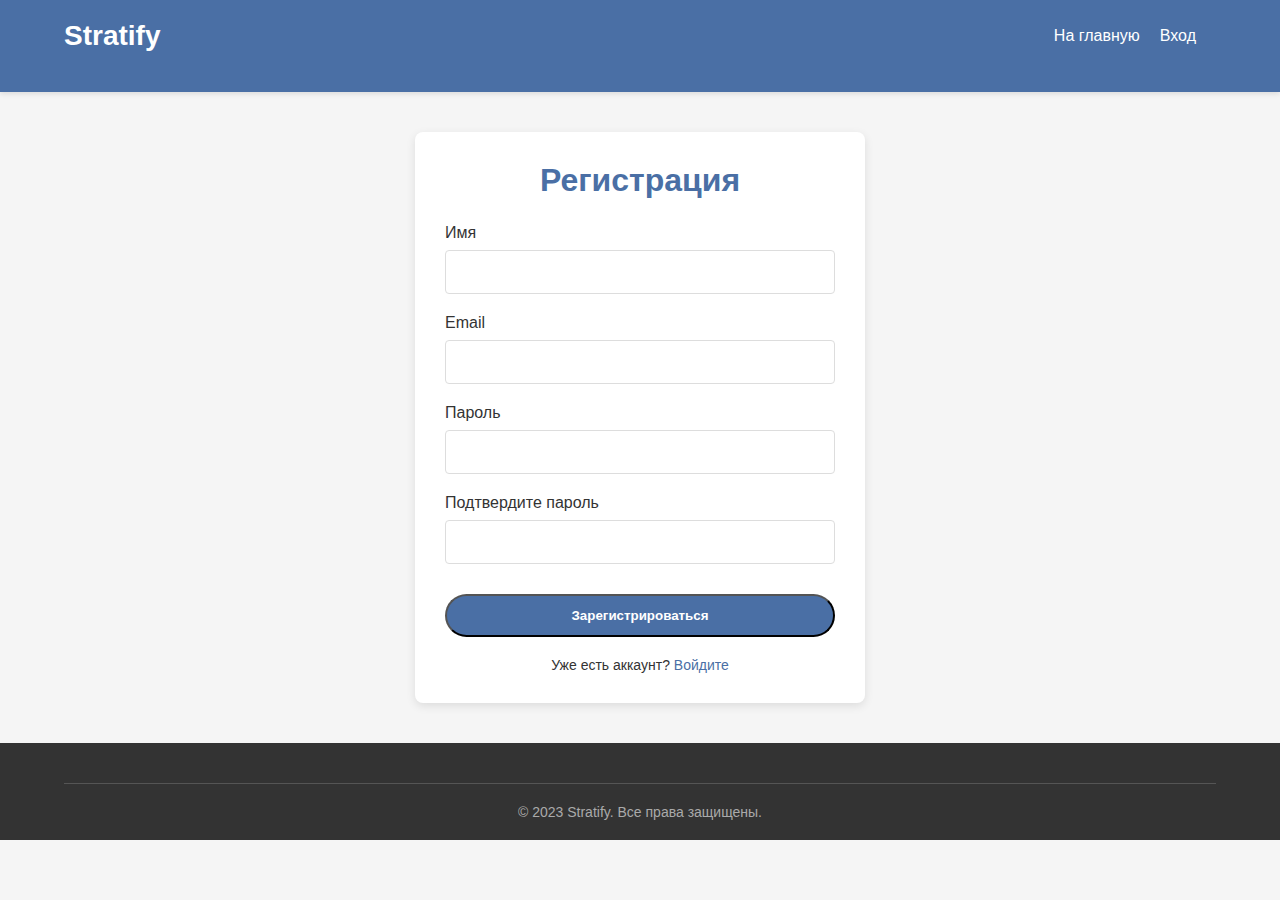
<file: home_storeht/register.html>
<!DOCTYPE html>
<html lang="ru">
<head>
    <meta charset="UTF-8">
    <meta name="viewport" content="width=device-width, initial-scale=1.0">
    <title>Регистрация | Stratify</title>
    <link rel="stylesheet" href="styles.css">
    <link rel="stylesheet" href="auth.css">
</head>
<body>
    <header>
        <div class="container">
            <div class="header-top">
                <div class="logo">Stratify</div>
                <nav>
                    <ul>
                        <li><a href="index.html">На главную</a></li>
                        <li><a href="login.html">Вход</a></li>
                    </ul>
                </nav>
            </div>
        </div>
    </header>

    <main class="auth-container">
        <div class="auth-form">
            <h1>Регистрация</h1>
            <form>
                <div class="form-group">
                    <label for="name">Имя</label>
                    <input type="text" id="name" required>
                </div>
                <div class="form-group">
                    <label for="email">Email</label>
                    <input type="email" id="email" required>
                </div>
                <div class="form-group">
                    <label for="password">Пароль</label>
                    <input type="password" id="password" required>
                </div>
                <div class="form-group">
                    <label for="confirm-password">Подтвердите пароль</label>
                    <input type="password" id="confirm-password" required>
                </div>
                <button type="submit" class="btn btn-auth">Зарегистрироваться</button>
                <div class="auth-links">
                    <span>Уже есть аккаунт? <a href="login.html">Войдите</a></span>
                </div>
            </form>
        </div>
    </main>

    <footer>
        <div class="container">
            <div class="copyright">
                <p>&copy; 2023 Stratify. Все права защищены.</p>
            </div>
        </div>
    </footer>
</body>
</html>
</file>
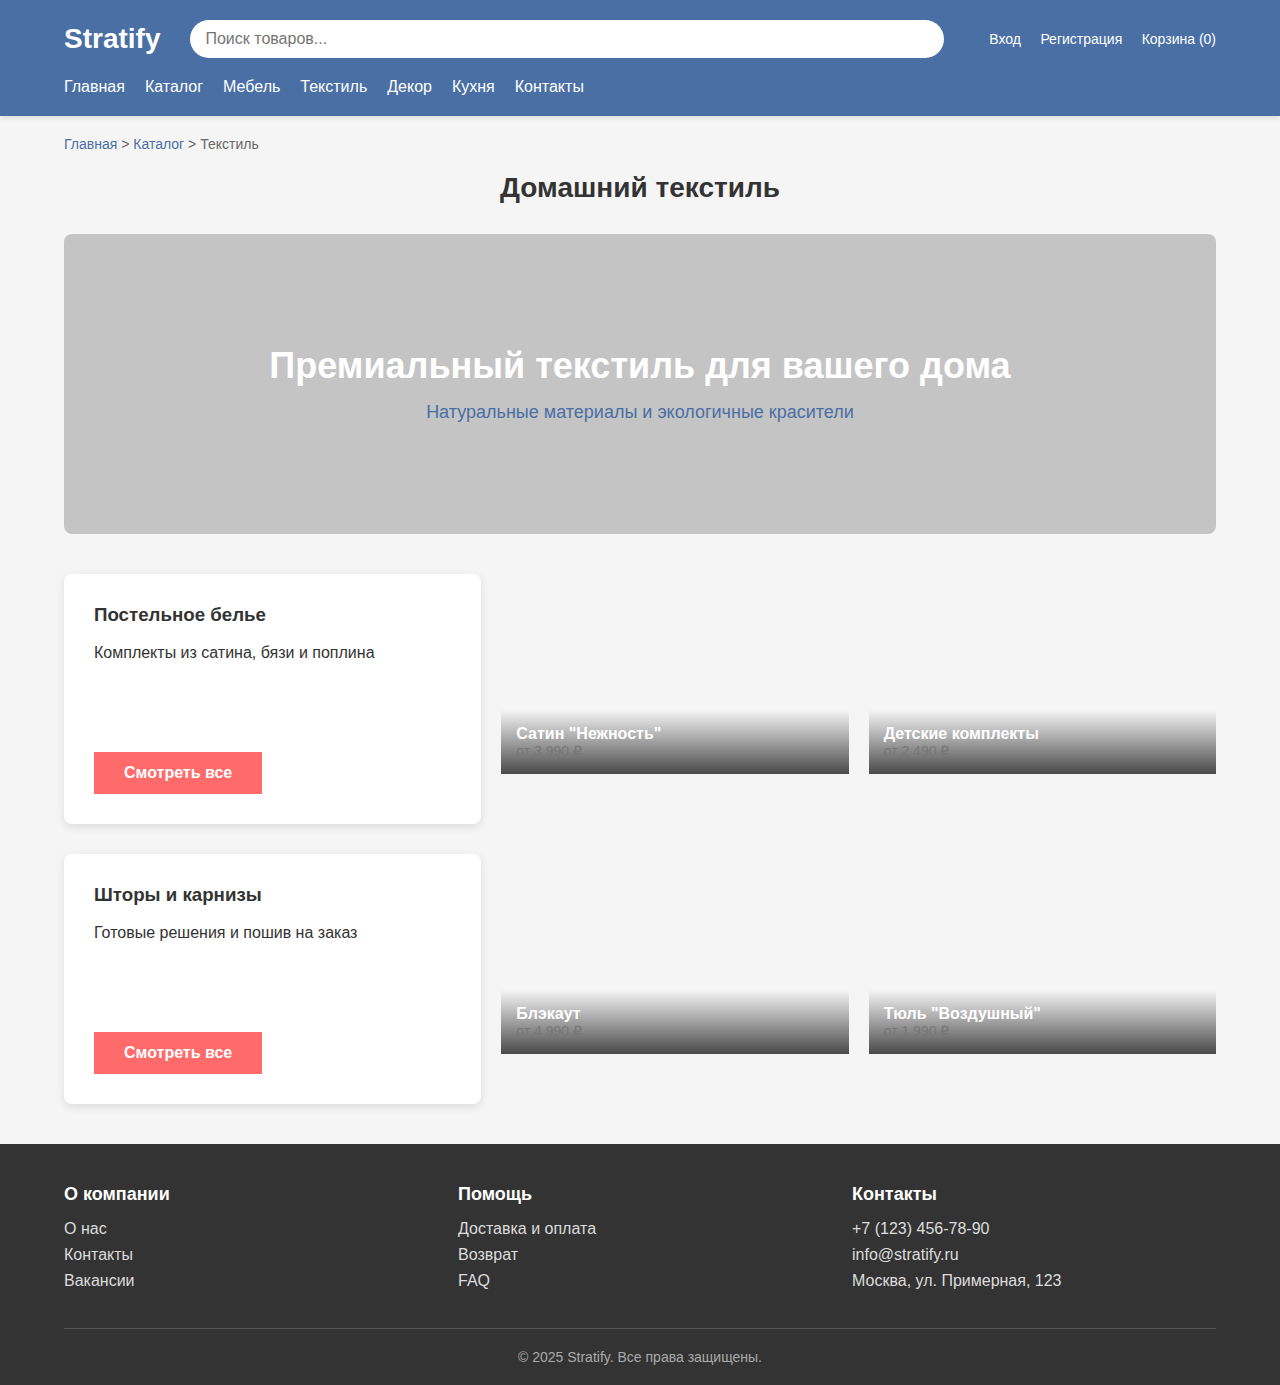
<file: home_storeht/textile.html>
<!DOCTYPE html>
<html lang="ru">
<head>
    <meta charset="UTF-8">
    <meta name="viewport" content="width=device-width, initial-scale=1.0">
    <title>Домашний текстиль | Stratify</title>
    <link rel="stylesheet" href="styles.css">
</head>
<body>
    <header>
        <div class="container">
            <div class="header-top">
                <div class="logo">Stratify</div>
                <div class="search">
                    <input type="text" placeholder="Поиск товаров...">
                </div>
                <div class="user-actions">
                    <a href="login.html">Вход</a>
                    <a href="register.html">Регистрация</a>
                    <a href="cart.html">Корзина (0)</a>
                </div>
            </div>
            <nav>
                <ul>
                    <li><a href="index.html" class="nav">Главная</a></li>
                    <li><a href="catalog.html" class="nav">Каталог</a></li>
                    <li><a href="furniture.html " class="nav">Мебель</a></li>
                    <li><a href="textile.html" class="nav">Текстиль</a></li>
                    <li><a href="decor.html" class="nav">Декор</a></li>
                    <li><a href="kitchen.html" class="nav">Кухня</a></li>
                    <li><a href="contacts.html" class="nav">Контакты</a></li>
                </ul>
            </nav>
        </div>
    </header>

    <main class="container">
        <div class="breadcrumbs">
            <a href="index.html">Главная</a> > <a href="catalog.html">Каталог</a> > <span>Текстиль</span>
        </div>
        
        <h1 class="section-title">Домашний текстиль</h1>
        
        <div class="textile-hero">
            <div class="hero-text">
                <h2>Премиальный текстиль для вашего дома</h2>
                <p>Натуральные материалы и экологичные красители</p>
            </div>
        </div>
        
        <div class="textile-categories">
            <div class="textile-category">
                <div class="category-info">
                    <h3>Постельное белье</h3><br>
                    <p>Комплекты из сатина, бязи и поплина</p><br><br><br><br><br>
                    <a href="#" class="btn2">Смотреть все</a>
                </div>
                <div class="category-showcase">
                    <div class="showcase-item" style="background-image: url('https://images.unsplash.com/photo-1441986300917-64674bd600d8')">
                        <div class="item-info">
                            <h4>Сатин "Нежность"</h4>
                            <p>от 3 990 ₽</p>
                        </div>
                    </div>
                    <div class="showcase-item" style="background-image: url('https://images.unsplash.com/photo-1596755094514-f87e34085b2c')">
                        <div class="item-info">
                            <h4>Детские комплекты</h4>
                            <p>от 2 490 ₽</p>
                        </div>
                    </div>
                </div>
            </div>
            
            <div class="textile-category">
                <div class="category-info">
                    <h3>Шторы и карнизы</h3><br>
                    <p>Готовые решения и пошив на заказ</p><br><br><br><br><br>
                    <a href="#" class="btn2">Смотреть все</a>
                </div>
                <div class="category-showcase">
                    <div class="showcase-item" style="background-image: url('https://images.unsplash.com/photo-1513519245088-0e12902e5a38')">
                        <div class="item-info">
                            <h4>Блэкаут</h4>
                            <p>от 4 990 ₽</p>
                        </div>
                    </div>
                    <div class="showcase-item" style="background-image: url('https://images.unsplash.com/photo-1616486338812-3dadae4b4ace')">
                        <div class="item-info">
                            <h4>Тюль "Воздушный"</h4>
                            <p>от 1 990 ₽</p>
                        </div>
                    </div>
                </div>
            </div>
        </div>
        
        <!-- <div class="materials-guide">
            <h3>Как выбрать текстиль?</h3>
            <div class="materials-grid">
                <div class="material-card">
                    <div class="material-icon">🛏️</div>
                    <h4>Сатин</h4>
                    <p>Гладкая и блестящая поверхность, долговечность</p>
                </div>
                <div class="material-card">
                    <div class="material-icon">🧵</div>
                    <h4>Бязь</h4>
                    <p>Натуральный хлопок, подходит для детей</p>
                </div>
                <div class="material-card">
                    <div class="material-icon">🪡</div>
                    <h4>Поплин</h4>
                    <p>Легкий и дышащий, не требует глажки</p>
                </div>
                <div class="material-card">
                    <div class="material-icon">🧶</div>
                    <h4>Перкаль</h4>
                    <p>Особая прочность, подходит для аллергиков</p>
                </div>
            </div>
        </div> -->
    </main>

    <footer>
        <div class="container">
            <div class="footer-content">
                <div class="footer-section">
                    <h4>О компании</h4>
                    <ul>
                        <li><a href="#">О нас</a></li>
                        <li><a href="#">Контакты</a></li>
                        <li><a href="#">Вакансии</a></li>
                    </ul>
                </div>
                <div class="footer-section">
                    <h4>Помощь</h4>
                    <ul>
                        <li><a href="#">Доставка и оплата</a></li>
                        <li><a href="#">Возврат</a></li>
                        <li><a href="#">FAQ</a></li>
                    </ul>
                </div>
                <div class="footer-section">
                    <h4>Контакты</h4>
                    <p>+7 (123) 456-78-90</p>
                    <p>info@stratify.ru</p>
                    <p>Москва, ул. Примерная, 123</p>
                </div>
            </div>
            <div class="copyright">
                <p>&copy; 2025 Stratify. Все права защищены.</p>
            </div>
        </div>
    </footer>
</body>
</html>
</file>
<file: home_storeht/styles.css>
* {
    margin: 0;
    padding: 0;
    box-sizing: border-box;
    font-family: 'Arial', sans-serif;
}

body {
    background-color: #f5f5f5;
    color: #333;
}

.container {
    width: 90%;
    max-width: 1200px;
    margin: 0 auto;
}

/* Header styles */
header {
    background-color: #4a6fa5;
    color: white;
    padding: 20px 0;
    box-shadow: 0 2px 5px rgba(0,0,0,0.1);
}

.header-top {
    display: flex;
    justify-content: space-between;
    align-items: center;
    margin-bottom: 20px;
}

.logo {
    font-size: 28px;
    font-weight: bold;
}

.search {
    flex-grow: 1;
    margin: 0 30px;
}

.search input {
    width: 100%;
    padding: 10px 15px;
    border-radius: 20px;
    border: none;
    font-size: 16px;
}

.user-actions a {
    color: white;
    text-decoration: none;
    margin-left: 15px;
    font-size: 14px;
}

nav ul {
    display: flex;
    list-style: none;
}

nav ul li {
    margin-right: 20px;
}

nav ul li a {
    color: white;
    text-decoration: none;
    font-weight: 500;
}

/* Hero section */
.hero {
    background-image: linear-gradient(rgba(0,0,0,0.3), rgba(0,0,0,0.3)), url('https://via.placeholder.com/1200x400');
    background-size: cover;
    background-position: center;
    height: 400px;
    display: flex;
    align-items: center;
    justify-content: center;
    color: white;
    text-align: center;
    margin-bottom: 40px;
}

.hero-content h1 {
    font-size: 42px;
    margin-bottom: 20px;
}

.hero-content p {
    font-size: 18px;
    margin-bottom: 30px;
}

.btn {
    display: inline-block;
    padding: 12px 30px;
    background-color: #ff6b6b;
    color: white;
    text-decoration: none;
    border-radius: 30px;
    font-weight: bold;
    transition: all 0.3s;
}

.btn:hover {
    background-color: #ff5252;
    transform: translateY(-2px);
}

/* Categories section */
.section-title {
    font-size: 28px;
    margin-bottom: 30px;
    text-align: center;
}

.category-grid {
    display: grid;
    grid-template-columns: repeat(4, 1fr);
    gap: 20px;
    margin-bottom: 50px;
}

.category-card {
    background: white;
    border-radius: 8px;
    overflow: hidden;
    box-shadow: 0 3px 10px rgba(0,0,0,0.1);
    transition: transform 0.3s;
}

.category-card:hover {
    transform: translateY(-5px);
}

.category-img {
    height: 150px;
    background-size: cover;
    background-position: center;
}

.category-card h3 {
    padding: 15px;
    text-align: center;
}

/* Products section */
.product-grid {
    display: grid;
    grid-template-columns: repeat(4, 1fr);
    gap: 20px;
    margin-bottom: 50px;
}

.product-card {
    background: white;
    border-radius: 8px;
    overflow: hidden;
    box-shadow: 0 3px 10px rgba(0,0,0,0.1);
    padding: 15px;
    text-align: center;
}

.product-img {
    height: 200px;
    background-size: cover;
    background-position: center;
    margin-bottom: 15px;
}

.price {
    font-weight: bold;
    color: #4a6fa5;
    font-size: 18px;
    margin: 10px 0;
}

.add-to-cart {
    background-color: #4a6fa5;
    color: white;
    border: none;
    padding: 8px 15px;
    border-radius: 4px;
    cursor: pointer;
    transition: background-color 0.3s;
}

.add-to-cart:hover {
    background-color: #3a5a80;
}

/* Footer styles */
footer {
    background-color: #333;
    color: white;
    padding: 40px 0 20px;
}

.footer-content {
    display: grid;
    grid-template-columns: repeat(3, 1fr);
    gap: 30px;
    margin-bottom: 30px;
}

.footer-section h4 {
    margin-bottom: 15px;
    font-size: 18px;
}

.footer-section ul {
    list-style: none;
}

.footer-section ul li {
    margin-bottom: 8px;
}

.footer-section ul li a {
    color: #ddd;
    text-decoration: none;
}

.footer-section p {
    margin-bottom: 8px;
    color: #ddd;
}

.copyright {
    text-align: center;
    padding-top: 20px;
    border-top: 1px solid #555;
    color: #aaa;
    font-size: 14px;
}

/* Responsive adjustments */
@media (max-width: 768px) {
    .category-grid, .product-grid, .footer-content {
        grid-template-columns: repeat(2, 1fr);
    }
    
    .header-top {
        flex-direction: column;
    }
    
    .search {
        margin: 15px 0;
        width: 100%;
    }
}

@media (max-width: 480px) {
    .category-grid, .product-grid, .footer-content {
        grid-template-columns: 1fr;
    }
}
/* Cart page styles */
.cart-container {
    display: flex;
    gap: 30px;
    margin-bottom: 50px;
}

.cart-items {
    flex: 2;
}

.cart-summary {
    flex: 1;
    background: white;
    padding: 20px;
    border-radius: 8px;
    box-shadow: 0 3px 10px rgba(0,0,0,0.1);
    align-self: flex-start;
    position: sticky;
    top: 20px;
}

.cart-item {
    display: flex;
    align-items: center;
    background: white;
    padding: 15px;
    border-radius: 8px;
    box-shadow: 0 3px 10px rgba(0,0,0,0.1);
    margin-bottom: 15px;
}

.item-img {
    width: 80px;
    height: 80px;
    background-size: cover;
    background-position: center;
    margin-right: 15px;
}

.item-info {
    flex: 2;
}

.item-info h3 {
    margin-bottom: 5px;
}

.item-info p {
    color: #777;
    font-size: 14px;
}

.item-price, .item-total {
    flex: 1;
    text-align: center;
    font-weight: bold;
}

.item-quantity {
    flex: 1;
    display: flex;
    align-items: center;
    justify-content: center;
}

.quantity-btn {
    background: #f0f0f0;
    border: none;
    width: 30px;
    height: 30px;
    border-radius: 4px;
    cursor: pointer;
    font-size: 16px;
}

.quantity-btn:hover {
    background: #e0e0e0;
}

.item-quantity span {
    margin: 0 10px;
    min-width: 20px;
    text-align: center;
}

.item-remove {
    background: none;
    border: none;
    font-size: 24px;
    color: #999;
    cursor: pointer;
    margin-left: 15px;
}

.item-remove:hover {
    color: #ff6b6b;
}

.summary-row {
    display: flex;
    justify-content: space-between;
    padding: 10px 0;
    border-bottom: 1px solid #eee;
}

.summary-total {
    display: flex;
    justify-content: space-between;
    padding: 15px 0;
    font-weight: bold;
    font-size: 18px;
}

.btn-checkout {
    width: 100%;
    padding: 12px;
    background-color: #4a6fa5;
    margin-top: 20px;
}

.btn-checkout:hover {
    background-color: #3a5a80;
}

.continue-shopping {
    display: block;
    text-align: center;
    margin-top: 15px;
    color: #4a6fa5;
    text-decoration: none;
}

@media (max-width: 768px) {
    .cart-container {
        flex-direction: column;
    }
    
    .cart-summary {
        position: static;
    }
    
    .cart-item {
        flex-wrap: wrap;
    }
    
    .item-info {
        flex: 1 0 100%;
        margin-top: 10px;
    }
}


.nav:hover{
    color:#b6b6b6;
}

/* Каталог и категории */
.filters {
    display: flex;
    gap: 30px;
    margin-bottom: 30px;
}

.filter-section {
    background: white;
    padding: 20px;
    border-radius: 8px;
    box-shadow: 0 3px 10px rgba(0,0,0,0.1);
    flex: 1;
}

.filter-list {
    list-style: none;
}

.filter-list li {
    margin-bottom: 10px;
}

.filter-list a {
    color: #333;
    text-decoration: none;
}

.filter-list a:hover {
    color: #4a6fa5;
}

.price-range {
    display: flex;
    justify-content: space-between;
    margin-top: 10px;
}

/* Подкатегории */
.subcategories {
    display: flex;
    flex-wrap: wrap;
    gap: 10px;
    margin-bottom: 30px;
}

.subcategory {
    background: #f0f0f0;
    padding: 8px 15px;
    border-radius: 20px;
    text-decoration: none;
    color: #333;
    font-size: 14px;
}

.subcategory:hover {
    background: #4a6fa5;
    color: white;
}

/* Контакты */
.contacts-container {
    display: flex;
    gap: 30px;
    margin-bottom: 40px;
}

.contact-info, .contact-form {
    flex: 1;
    background: white;
    padding: 30px;
    border-radius: 8px;
    box-shadow: 0 3px 10px rgba(0,0,0,0.1);
}

.contact-info h2, .contact-form h2 {
    margin-bottom: 20px;
    color: #4a6fa5;
}

.contact-info p {
    margin-bottom: 15px;
}

.contact-form .form-group {
    margin-bottom: 15px;
}

.contact-form input,
.contact-form textarea {
    width: 100%;
    padding: 10px 15px;
    border: 1px solid #ddd;
    border-radius: 4px;
}

.map {
    margin-bottom: 40px;
    border-radius: 8px;
    overflow: hidden;
    box-shadow: 0 3px 10px rgba(0,0,0,0.1);
}

@media (max-width: 768px) {
    .filters, .contacts-container {
        flex-direction: column;
    }
}

/* Новые стили для каталога */
.catalog-hero {
    background-color: #f0f7ff;
    padding: 30px;
    border-radius: 8px;
    margin-bottom: 40px;
}

.hero-text p {
    font-size: 18px;
    color: #4a6fa5;
}

.category-showcase {
    margin-bottom: 50px;
}

.category-card {
    background: white;
    border-radius: 8px;
    overflow: hidden;
    box-shadow: 0 3px 10px rgba(0,0,0,0.1);
    transition: transform 0.3s;
    position: relative;
}

.category-card:hover {
    transform: translateY(-5px);
}

.category-card.big {
    grid-column: span 2;
    height: 300px;
}

.category-card .category-img {
    /* height: 100%; */
    background-size: cover;
    background-position: center;
}

.category-card .category-content {
    position: absolute;
    bottom: 0;
    left: 0;
    right: 0;
    background: linear-gradient(to top, rgba(0,0,0,0.7), transparent);
    color: white;
    padding: 20px;
}

.category-card.big .category-content h2 {
    font-size: 28px;
    margin-bottom: 10px;
}

.category-row {
    display: grid;
    grid-template-columns: 1fr 1fr;
    gap: 20px;
    margin-bottom: 20px;
}

.product-count {
    font-size: 14px;
    opacity: 0.8;
}

/* Стили для страницы мебели */
.breadcrumbs {
    margin: 20px 0;
    font-size: 14px;
    color: #666;
}

.breadcrumbs a {
    color: #4a6fa5;
    text-decoration: none;
}

.subcategories-grid {
    display: grid;
    grid-template-columns: repeat(3, 1fr);
    gap: 20px;
    margin-bottom: 40px;
}

.subcategory-card {
    background: white;
    border-radius: 8px;
    overflow: hidden;
    box-shadow: 0 3px 10px rgba(0,0,0,0.1);
    text-decoration: none;
    color: #333;
    transition: transform 0.3s;
    display: block;
}

.subcategory-card:hover {
    transform: translateY(-5px);
}

.subcategory-img {
    height: 180px;
    background-size: cover;
    background-position: center;
}

.subcategory-card h3 {
    padding: 15px 15px 5px;
}

.subcategory-card p {
    padding: 0 15px 15px;
    font-size: 14px;
    color: #666;
}

.filters {
    display: flex;
    gap: 20px;
    margin-bottom: 20px;
}

.filter {
    flex: 1;
}

.filter label {
    display: block;
    margin-bottom: 5px;
    font-weight: 500;
}

.filter select {
    width: 100%;
    padding: 10px;
    border: 1px solid #ddd;
    border-radius: 4px;
}

.product-badge {
    position: absolute;
    top: 10px;
    left: 10px;
    background: #ff6b6b;
    color: white;
    padding: 3px 10px;
    border-radius: 4px;
    font-size: 12px;
    z-index: 1;
}

.product-features {
    font-size: 14px;
    color: #666;
    margin: 10px 0;
}

.price-container {
    display: flex;
    align-items: center;
    gap: 10px;
    margin: 10px 0;
}

.old-price {
    text-decoration: line-through;
    color: #999;
    font-size: 14px;
}

.brands-section {
    margin: 40px 0;
}

.brands-grid {
    display: flex;
    justify-content: space-around;
    flex-wrap: wrap;
    gap: 20px;
    margin-top: 20px;
}

.brands-grid img {
    height: 60px;
    object-fit: contain;
    filter: grayscale(100%);
    opacity: 0.7;
    transition: all 0.3s;
}

.brands-grid img:hover {
    filter: grayscale(0);
    opacity: 1;
}

/* Стили для страницы текстиля */
.textile-hero {
    background-image: linear-gradient(rgba(0,0,0,0.2), rgba(0,0,0,0.2)), url('https://images.unsplash.com/photo-1616486338812-3dadae4b4ace');
    background-size: cover;
    background-position: center;
    height: 300px;
    border-radius: 8px;
    display: flex;
    align-items: center;
    justify-content: center;
    margin-bottom: 40px;
    color: white;
    text-align: center;
}

.textile-hero h2 {
    font-size: 36px;
    margin-bottom: 15px;
}

.textile-categories {
    margin-bottom: 40px;
}

.textile-category {
    display: flex;
    gap: 20px;
    margin-bottom: 30px;
}

.category-info {
    flex: 1;
    background: white;
    padding: 30px;
    border-radius: 8px;
    box-shadow: 0 3px 10px rgba(0,0,0,0.1);
}

.category-showcase {
    flex: 2;
    display: grid;
    grid-template-columns: 1fr 1fr;
    gap: 20px;
}

.showcase-item {
    height: 200px;
    background-size: cover;
    background-position: center;
    border-radius: 8px;
    position: relative;
}

.showcase-item .item-info {
    position: absolute;
    bottom: 0;
    left: 0;
    right: 0;
    background: linear-gradient(to top, rgba(0,0,0,0.7), transparent);
    color: white;
    padding: 15px;
}

.materials-guide {
    background: #f9f9f9;
    padding: 30px;
    border-radius: 8px;
    margin-bottom: 40px;
}

.materials-grid {
    display: grid;
    grid-template-columns: repeat(4, 1fr);
    gap: 20px;
    margin-top: 20px;
}

.material-card {
    background: white;
    padding: 20px;
    border-radius: 8px;
    box-shadow: 0 3px 10px rgba(0,0,0,0.1);
    text-align: center;
}

.material-icon {
    font-size: 32px;
    margin-bottom: 10px;
}

@media (max-width: 1024px) {
    .subcategories-grid {
        grid-template-columns: repeat(2, 1fr);
    }
    
    .textile-category {
        flex-direction: column;
    }
}

@media (max-width: 768px) {
    .category-row, .category-showcase, .materials-grid {
        grid-template-columns: 1fr;
    }
    
    .category-card.big {
        grid-column: span 1;
        height: 200px;
    }
    
    .filters {
        flex-direction: column;
    }
}

/* Стили для страницы декора */
.decor-hero {
    background-image: linear-gradient(rgba(0,0,0,0.2), rgba(0,0,0,0.2)), url('https://images.unsplash.com/photo-1600607688969-a5bfcd646154');
    background-size: cover;
    background-position: center;
    height: 300px;
    border-radius: 8px;
    display: flex;
    align-items: center;
    justify-content: center;
    margin-bottom: 40px;
    color: white;
    text-align: center;
}

.decor-hero h2 {
    font-size: 36px;
    margin-bottom: 15px;
}

.decor-categories {
    margin-bottom: 50px;
}

.decor-category h3 {
    font-size: 24px;
    margin: 30px 0 20px;
    display: flex;
    align-items: center;
    gap: 10px;
}

.decor-items {
    display: grid;
    grid-template-columns: repeat(3, 1fr);
    gap: 20px;
}

.decor-item {
    background: white;
    border-radius: 8px;
    overflow: hidden;
    box-shadow: 0 3px 10px rgba(0,0,0,0.1);
    transition: transform 0.3s;
}

.decor-item:hover {
    transform: translateY(-5px);
}

.decor-item .item-img {
    height: 200px;
    background-size: cover;
    background-position: center;
}

.decor-item h4 {
    padding: 15px 15px 5px;
    font-size: 18px;
}

.decor-item p {
    padding: 0 15px 15px;
    color: #4a6fa5;
    font-weight: bold;
}

.style-guide {
    background: #f9f9f9;
    padding: 40px;
    border-radius: 8px;
    margin-bottom: 40px;
}

.style-guide h2 {
    text-align: center;
    margin-bottom: 30px;
}

.styles-grid {
    display: grid;
    grid-template-columns: repeat(4, 1fr);
    gap: 20px;
}

.style-card {
    background: white;
    border-radius: 8px;
    overflow: hidden;
    box-shadow: 0 3px 10px rgba(0,0,0,0.1);
}

.style-img {
    height: 150px;
    background-size: cover;
    background-position: center;
}

.style-card h3 {
    padding: 15px 15px 5px;
    font-size: 18px;
}

.style-card p {
    padding: 0 15px 15px;
    font-size: 14px;
    color: #666;
}

/* Стили для страницы кухни */
.kitchen-hero {
    background-image: linear-gradient(rgba(0,0,0,0.1), rgba(0,0,0,0.1)), url('https://images.unsplash.com/photo-1556911220-bff31c812dba');
    background-size: cover;
    background-position: center;
    height: 300px;
    border-radius: 8px;
    display: flex;
    align-items: center;
    margin-bottom: 40px;
}

.kitchen-hero .hero-content {
    background: rgba(255,255,255,0.9);
    padding: 30px;
    border-radius: 8px;
    margin-left: 50px;
    max-width: 400px;
}

.kitchen-hero h2 {
    font-size: 28px;
    margin-bottom: 10px;
    color: #333;
}

.kitchen-hero p {
    color: #666;
}

.kitchen-categories {
    margin-bottom: 40px;
}

.kitchen-category {
    margin-bottom: 40px;
}

.category-header {
    display: flex;
    justify-content: space-between;
    align-items: center;
    margin-bottom: 20px;
    border-bottom: 2px solid #4a6fa5;
    padding-bottom: 10px;
}

.category-header h3 {
    font-size: 22px;
}

.see-all {
    color: #4a6fa5;
    text-decoration: none;
    font-weight: 500;
}

.products-grid {
    display: grid;
    grid-template-columns: repeat(3, 1fr);
    gap: 20px;
}

.product-card {
    background: white;
    border-radius: 8px;
    overflow: hidden;
    box-shadow: 0 3px 10px rgba(0,0,0,0.1);
    padding: 15px;
    text-align: center;
}

.product-card .product-img {
    height: 150px;
    background-size: cover;
    background-position: center;
    margin-bottom: 15px;
    border-radius: 4px;
}

.product-card h4 {
    margin-bottom: 10px;
    font-size: 16px;
}

.price {
    font-weight: bold;
    color: #4a6fa5;
    margin-bottom: 15px;
}

.btn-small {
    background: #4a6fa5;
    color: white;
    border: none;
    padding: 8px 15px;
    border-radius: 4px;
    cursor: pointer;
    width: 100%;
}

.kitchen-sets {
    margin-bottom: 40px;
}

.kitchen-sets h2 {
    text-align: center;
    margin-bottom: 30px;
}

.sets-grid {
    display: grid;
    grid-template-columns: repeat(2, 1fr);
    gap: 30px;
}

.set-card {
    display: flex;
    background: white;
    border-radius: 8px;
    overflow: hidden;
    box-shadow: 0 3px 10px rgba(0,0,0,0.1);
}

.set-img {
    flex: 1;
    min-height: 250px;
    background-size: cover;
    background-position: center;
}

.set-info {
    flex: 1;
    padding: 30px;
}

.set-info h3 {
    font-size: 22px;
    margin-bottom: 10px;
}

.set-info p {
    color: #666;
    margin-bottom: 20px;
}

.set-price {
    font-size: 24px;
    font-weight: bold;
    color: #4a6fa5;
    margin-bottom: 20px;
}

.set-price span {
    font-size: 18px;
    color: #999;
    text-decoration: line-through;
    margin-left: 10px;
}

/* Адаптивность */
@media (max-width: 1024px) {
    .decor-items, .products-grid {
        grid-template-columns: repeat(2, 1fr);
    }
    
    .styles-grid {
        grid-template-columns: repeat(2, 1fr);
    }
    
    .sets-grid {
        grid-template-columns: 1fr;
    }
    
    .set-card {
        flex-direction: column;
    }
}

@media (max-width: 768px) {
    .decor-items, .products-grid, .styles-grid {
        grid-template-columns: 1fr;
    }
    
    .kitchen-hero .hero-content {
        margin: 20px;
        max-width: none;
    }
}
.btn2{
    display: inline-block;
    padding: 12px 30px;
    background-color: #ff6b6b;
    color: white;
    text-decoration: none;
    font-weight: bold;
    transition: all 0.3s;
}

.btn2:hover {
    background-color: #ff5252;
    transform: translateY(-2px);
}
</file>
<file: home_storeht/auth.css>
/* Styles for authentication pages */
.auth-container {
    display: flex;
    justify-content: center;
    align-items: center;
    min-height: 70vh;
    padding: 40px 0;
}

.auth-form {
    background: white;
    padding: 30px;
    border-radius: 8px;
    box-shadow: 0 3px 10px rgba(0,0,0,0.1);
    width: 100%;
    max-width: 450px;
}

.auth-form h1 {
    text-align: center;
    margin-bottom: 25px;
    color: #4a6fa5;
}

.form-group {
    margin-bottom: 20px;
}

.form-group label {
    display: block;
    margin-bottom: 8px;
    font-weight: 500;
}

.form-group input {
    width: 100%;
    padding: 12px 15px;
    border: 1px solid #ddd;
    border-radius: 4px;
    font-size: 16px;
}

.btn-auth {
    width: 100%;
    padding: 12px;
    background-color: #4a6fa5;
    margin-top: 10px;
}

.btn-auth:hover {
    background-color: #3a5a80;
}

.auth-links {
    margin-top: 20px;
    text-align: center;
    font-size: 14px;
}

.auth-links a {
    color: #4a6fa5;
    text-decoration: none;
}

.auth-links span {
    display: block;
    margin-top: 10px;
}
</file>
